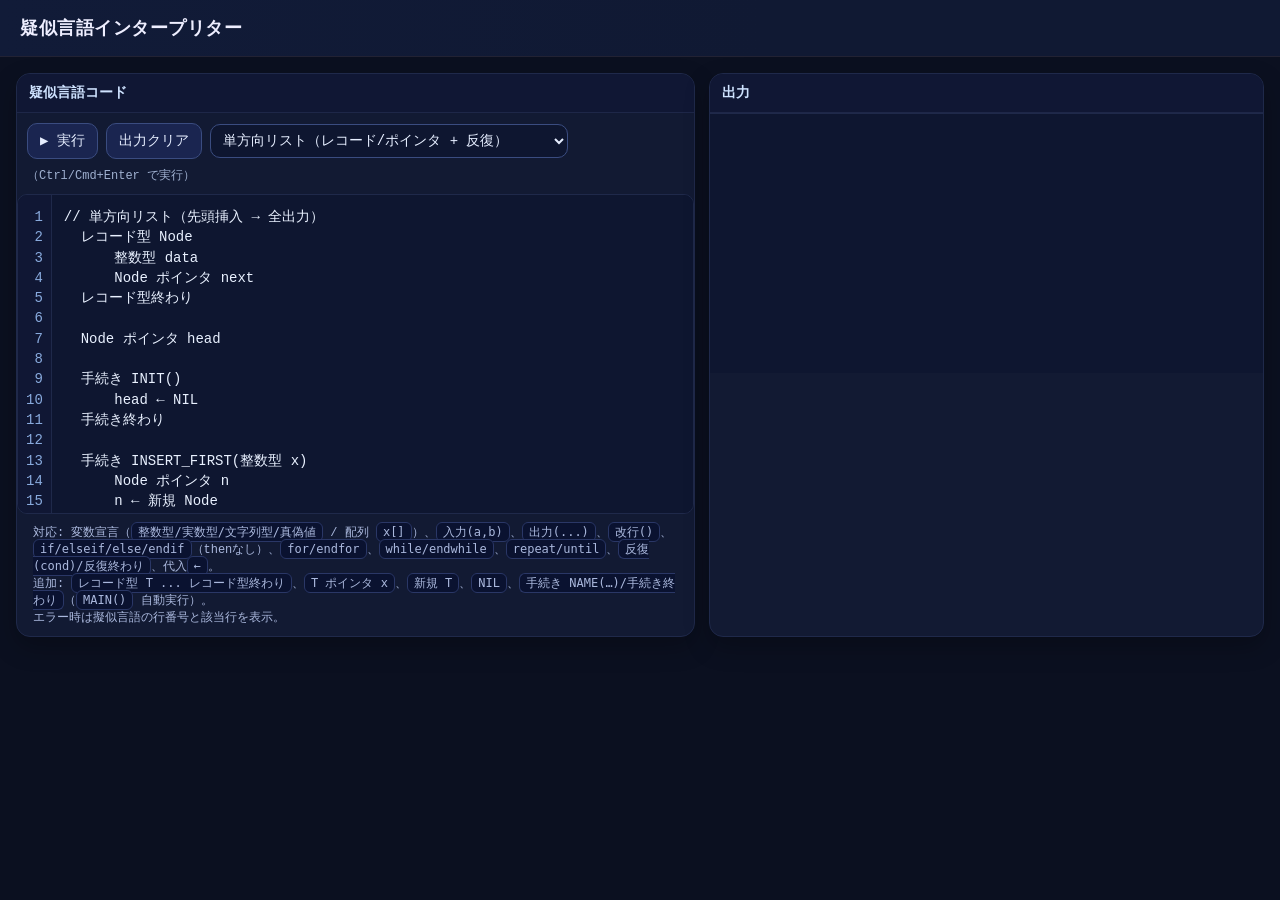
<file: index.html>
<!DOCTYPE html>
<!-- saved from url=(0058)file:///Users/kt/Desktop/ps/ipa_interpreter_%EF%BC%95.html -->
<html lang="ja"><head><meta http-equiv="Content-Type" content="text/html; charset=UTF-8">

<meta name="viewport" content="width=device-width, initial-scale=1">
<meta http-equiv="Content-Security-Policy" content="default-src 'self'; script-src 'self'; style-src 'self' 'unsafe-inline'; worker-src 'self';">
<title>疑似言語インタープリター</title>
<style>
  :root { --bg:#0b1020; --panel:#121a33; --muted:#9fb0d0; --accent:#8ad; }
  * { box-sizing: border-box; }
  body { margin:0; font-family: ui-monospace, SFMono-Regular, Menlo, Consolas, "Liberation Mono", monospace; background:var(--bg); color:#eef; }
  header { padding:16px 20px; background:linear-gradient(90deg, #111b38, #101933 60%); border-bottom:1px solid #223; }
  h1 { margin:0; font-size:18px; letter-spacing:0.5px; }
  main { display:grid; grid-template-columns: 1.1fr 0.9fr; gap:14px; padding:16px; }
  .card { background:var(--panel); border:1px solid #1f294a; border-radius:14px; overflow:hidden; box-shadow:0 10px 24px rgba(0,0,0,.25); }
  .card h2 { margin:0; padding:10px 12px; font-size:14px; background:#101734; border-bottom:1px solid #1e2748; color:#cfe3ff; }
  textarea, pre, button, select { font-family: inherit; font-size: 14px; }

  /* 行番号付きエディタ */
  #editorWrap { display:flex; width:100%; height:320px; border:1px solid #1f294a; background:#0e1630; border-radius:10px; overflow:hidden; }
  #lineNumbers {
    padding:12px 8px; background:#101734; color:#8ad; text-align:right;
    user-select:none; overflow:hidden; border-right:1px solid #1f294a;
    min-width:3.5ch; white-space:pre; font-family: inherit; font-size:14px; line-height:1.45;
  }
  #code {
    flex:1 1 auto; padding:12px; color:#e9f1ff; background:#0e1630;
    border:0; outline:none; resize:none; line-height:1.45; overflow:auto; height:100%;
  }

  .row { display:flex; gap:8px; padding:10px; align-items:center; flex-wrap:wrap; }
  .row .grow { flex:1 1 auto; }
  .muted { color: var(--muted); font-size:12px; }
  .btn { appearance:none; border:1px solid #3a4c80; background:#1a2550; color:#e6eeff; padding:8px 12px; border-radius:10px; cursor:pointer; transition:.15s; }
  .btn:hover { filter: brightness(1.1); }
  .btn:active { transform: translateY(1px); }
  select { border:1px solid #3a4c80; background:#0e1630; color:#e6eeff; padding:7px 8px; border-radius:10px; }
  pre { margin:0; padding:12px; background:#0e1630; color:#cfe3ff; height:260px; overflow:auto; border-top:1px solid #1f294a; }
  .footer { padding:10px 16px; color:#aab8dd; font-size:12px; }
  code.kbd { background:#0a1230; border:1px solid #2a3766; padding:2px 6px; border-radius:6px; }
  .small { font-size:12px; }
  @media (max-width: 920px){ main { grid-template-columns: 1fr; } }
</style>
</head>
<body>
<header><h1>疑似言語インタープリター</h1></header>

<main>
  <section class="card">
    <h2>疑似言語コード</h2>
    <div class="row">
      <button class="btn" id="btnRun">▶ 実行</button>
      <button class="btn" id="btnClearOut">出力クリア</button>

      <!-- 例プルダウン + 挿入 -->
      <select id="exampleSelect" title="例を選択">
        <optgroup label="データ構造">
          <option value="list">単方向リスト（レコード/ポインタ + 反復）</option>
          <option value="stack">スタック（配列・thenなし）</option>
          <option value="queue">キュー（配列・循環バッファ）</option>
          <option value="hashtable">ハッシュテーブル（線形探索）</option>
          <option value="arraySum">配列合計（基本）</option>
        </optgroup>
        <optgroup label="ソートアルゴリズム">
          <option value="sortBubble">バブルソート</option>
          <option value="sortSelection">選択ソート</option>
          <option value="sortInsertion">挿入ソート</option>
          <option value="sortQuick">クイックソート</option>
          <option value="sortMerge">マージソート</option>
        </optgroup>
      </select>
      <!--<button class="btn" id="btnExample"></button>-->
      <!--<button class="btn" id="btnDownload">このページを保存</button>-->
      <span class="muted">（Ctrl/Cmd+Enter で実行）</span>
    </div>

    <!-- 行番号付きエディタ -->
    <div id="editorWrap">
      <div id="lineNumbers">1
2
3
4
5
6
7
8
9
10
11
12
13
14
15
16
17
18
19
20
21
22
23
24
25
26
27
28
29
30
31
32
33
34
35
36
37
38
39
40
41
42
43
44
45
46
47
48
49
50
51
52
53
54
55
56
57
58
59</div>
      <textarea id="code" spellcheck="false" placeholder="ここにIPA疑似言語を書きます…"></textarea>
    </div>

    <div class="footer small">
      対応: 変数宣言（<code class="kbd">整数型/実数型/文字列型/真偽値</code> / 配列 <code class="kbd">x[]</code>）、<code class="kbd">入力(a,b)</code>、<code class="kbd">出力(...)</code>、<code class="kbd">改行()</code>、<code class="kbd">if/elseif/else/endif</code>（thenなし）、<code class="kbd">for/endfor</code>、<code class="kbd">while/endwhile</code>、<code class="kbd">repeat/until</code>、<code class="kbd">反復(cond)/反復終わり</code>、代入<code class="kbd">←</code>。<br>
      追加: <code class="kbd">レコード型 T ... レコード型終わり</code>、<code class="kbd">T ポインタ x</code>、<code class="kbd">新規 T</code>、<code class="kbd">NIL</code>、<code class="kbd">手続き NAME(…)/手続き終わり</code>（<code class="kbd">MAIN()</code> 自動実行）。<br>
      エラー時は擬似言語の行番号と該当行を表示。
    </div>
  </section>

  <section class="card">
    <!-- 入力エリアは削除されました -->
    <h2>出力</h2>
    <pre id="stdout"></pre>
  </section>
</main>



<script src="main.js" defer></script>

</body></html>
</file>
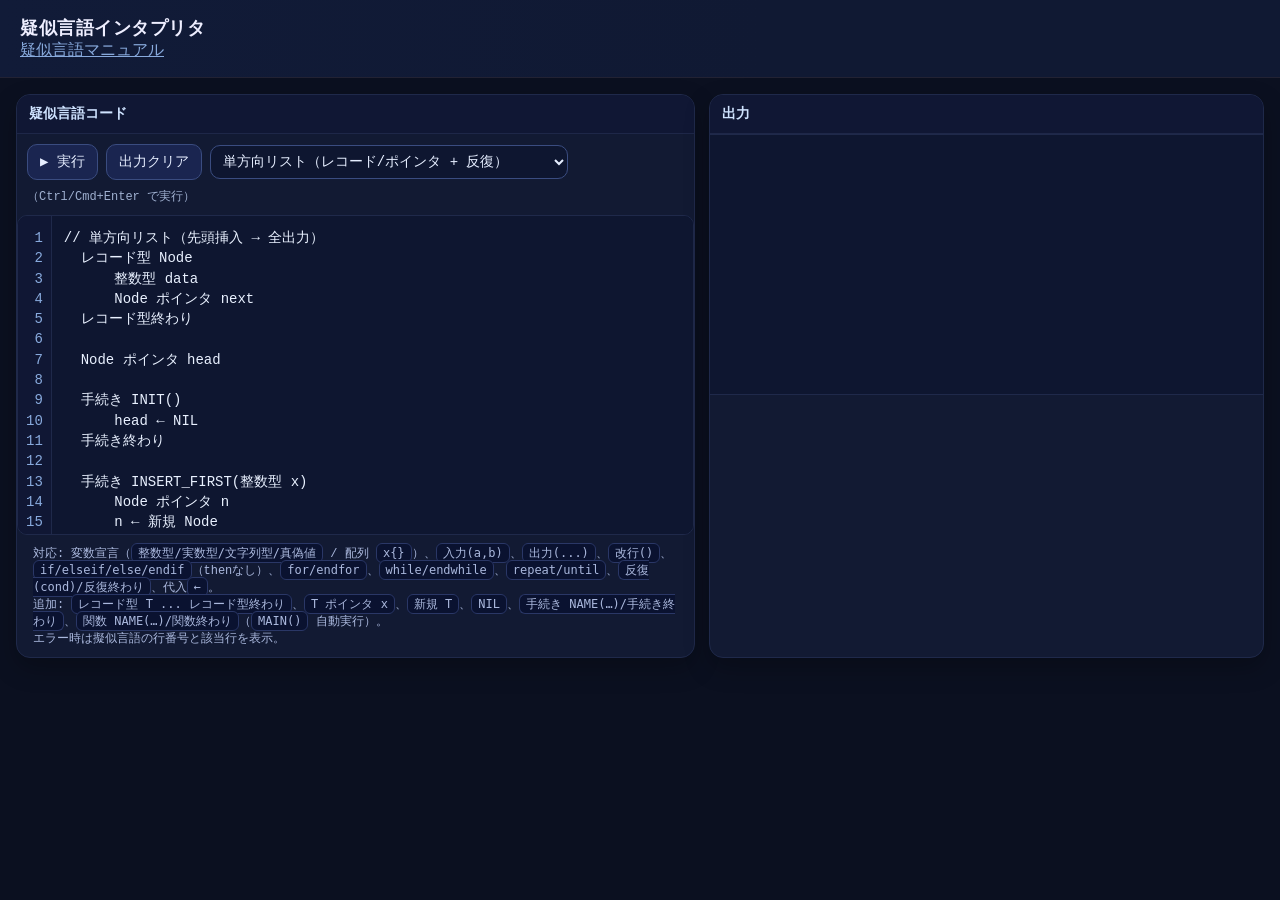
<file: pseudo/index.html>
<!DOCTYPE html>
<!-- saved from url=(0058)file:///Users/kt/Desktop/ps/ipa_interpreter_%EF%BC%95.html -->
<html lang="ja"><head>
  
<!-- Google tag (gtag.js) -->
<script async src="https://www.googletagmanager.com/gtag/js?id=G-HET1KSPSVX"></script>
<script>
  window.dataLayer = window.dataLayer || [];
  function gtag(){dataLayer.push(arguments);}
  gtag('js', new Date());

  gtag('config', 'G-HET1KSPSVX');
</script>

  
  
  
<meta http-equiv="Content-Type" content="text/html; charset=UTF-8">

<meta name="viewport" content="width=device-width, initial-scale=1">
<meta http-equiv="Content-Security-Policy" content="default-src 'self' file:; script-src 'self' 'unsafe-inline' 'unsafe-eval' file:; style-src 'self' 'unsafe-inline'; worker-src 'self' blob: file:;">
<title>疑似言語インタプリタ</title>
<style>
  :root { --bg:#0b1020; --panel:#121a33; --muted:#9fb0d0; --accent:#8ad; }
  * { box-sizing: border-box; }
  body { margin:0; font-family: ui-monospace, SFMono-Regular, Menlo, Consolas, "Liberation Mono", monospace; background:var(--bg); color:#eef; }
  header { padding:16px 20px; background:linear-gradient(90deg, #111b38, #101933 60%); border-bottom:1px solid #223; }
  h1 { margin:0; font-size:18px; letter-spacing:0.5px; }
  main { display:grid; grid-template-columns: 1.1fr 0.9fr; gap:14px; padding:16px; }
  .card { background:var(--panel); border:1px solid #1f294a; border-radius:14px; overflow:hidden; box-shadow:0 10px 24px rgba(0,0,0,.25); }
  .card h2 { margin:0; padding:10px 12px; font-size:14px; background:#101734; border-bottom:1px solid #1e2748; color:#cfe3ff; }
  textarea, pre, button, select { font-family: inherit; font-size: 14px; }

  /* 行番号付きエディタ */
  #editorWrap { display:flex; width:100%; height:320px; border:1px solid #1f294a; background:#0e1630; border-radius:10px; overflow:hidden; }
  #lineNumbers {
    padding:12px 8px; background:#101734; color:#8ad; text-align:right;
    user-select:none; overflow:hidden; border-right:1px solid #1f294a;
    min-width:3.5ch; white-space:pre; font-family: inherit; font-size:14px; line-height:1.45;
  }
  #codeWrap { position:relative; flex:1 1 auto; height:100%; }
  #code {
    position:absolute; inset:0; padding:12px; border:0; outline:none; resize:none;
    background:#0e1630; color:#e9f1ff; caret-color:#e9f1ff;
    line-height:1.45; overflow:auto; height:100%;
  }
  #code::placeholder { color:#556; }

  .row { display:flex; gap:8px; padding:10px; align-items:center; flex-wrap:wrap; }
  .row .grow { flex:1 1 auto; }
  .muted { color: var(--muted); font-size:12px; }
  .btn { appearance:none; border:1px solid #3a4c80; background:#1a2550; color:#e6eeff; padding:8px 12px; border-radius:10px; cursor:pointer; transition:.15s; }
  .btn:hover { filter: brightness(1.1); }
  .btn:active { transform: translateY(1px); }
  select { border:1px solid #3a4c80; background:#0e1630; color:#e6eeff; padding:7px 8px; border-radius:10px; }
  pre { margin:0; padding:12px; background:#0e1630; color:#cfe3ff; height:260px; overflow:auto; border-top:1px solid #1f294a; }
  .footer { padding:10px 16px; color:#aab8dd; font-size:12px; }
  code.kbd { background:#0a1230; border:1px solid #2a3766; padding:2px 6px; border-radius:6px; }
  .small { font-size:12px; }
  @media (max-width: 920px){ main { grid-template-columns: 1fr; } }
</style>
</head>
<body>


<header>
  <h1>疑似言語インタプリタ</h1>
  <nav><a href="manual.html" style="color:#8ad;">疑似言語マニュアル</a></nav>
</header>

<main>
  <section class="card">
    <h2>疑似言語コード</h2>
    <div class="row">
      <button class="btn" id="btnRun">▶ 実行</button>
      <button class="btn" id="btnClearOut">出力クリア</button>

      <!-- 例プルダウン + 挿入 -->
      <select id="exampleSelect" title="例を選択">
        <optgroup label="データ構造">
          <option value="list">単方向リスト（レコード/ポインタ + 反復）</option>
          <option value="stack">スタック（配列・thenなし）</option>
          <option value="queue">キュー（配列・循環バッファ）</option>
          <option value="hashtable">ハッシュテーブル（線形探索）</option>
          <option value="arraySum">配列合計（基本）</option>
        </optgroup>
        <optgroup label="ソートアルゴリズム">
          <option value="sortBubble">バブルソート</option>
          <option value="sortSelection">選択ソート</option>
          <option value="sortInsertion">挿入ソート</option>
          <option value="sortQuick">クイックソート</option>
          <option value="sortMerge">マージソート</option>
        </optgroup>
      </select>
      <!--<button class="btn" id="btnExample"></button>-->
      <!--<button class="btn" id="btnDownload">このページを保存</button>-->
      <span class="muted">（Ctrl/Cmd+Enter で実行）</span>
    </div>

    <!-- 行番号付きエディタ -->
    <div id="editorWrap">
      <div id="lineNumbers"></div>
      <div id="codeWrap">
        <textarea id="code" spellcheck="false" placeholder="ここに疑似言語を書きます…"></textarea>
      </div>
    </div>

    <div class="footer small">
      対応: 変数宣言（<code class="kbd">整数型/実数型/文字列型/真偽値</code> / 配列 <code class="kbd">x{}</code>）、<code class="kbd">入力(a,b)</code>、<code class="kbd">出力(...)</code>、<code class="kbd">改行()</code>、<code class="kbd">if/elseif/else/endif</code>（thenなし）、<code class="kbd">for/endfor</code>、<code class="kbd">while/endwhile</code>、<code class="kbd">repeat/until</code>、<code class="kbd">反復(cond)/反復終わり</code>、代入<code class="kbd">←</code>。<br>
      追加: <code class="kbd">レコード型 T ... レコード型終わり</code>、<code class="kbd">T ポインタ x</code>、<code class="kbd">新規 T</code>、<code class="kbd">NIL</code>、<code class="kbd">手続き NAME(…)/手続き終わり</code>、<code class="kbd">関数 NAME(…)/関数終わり</code>（<code class="kbd">MAIN()</code> 自動実行）。<br>
      エラー時は擬似言語の行番号と該当行を表示。
    </div>
  </section>

  <section class="card">
    <!-- 入力エリアは削除されました -->
    <h2>出力</h2>
    <pre id="stdout"></pre>
    <div id="adArea" class="muted" style="padding:12px;border-top:1px solid #1f294a;"></div>
  </section>
</main>



<script src="main.js" defer></script>

</body></html>
</file>
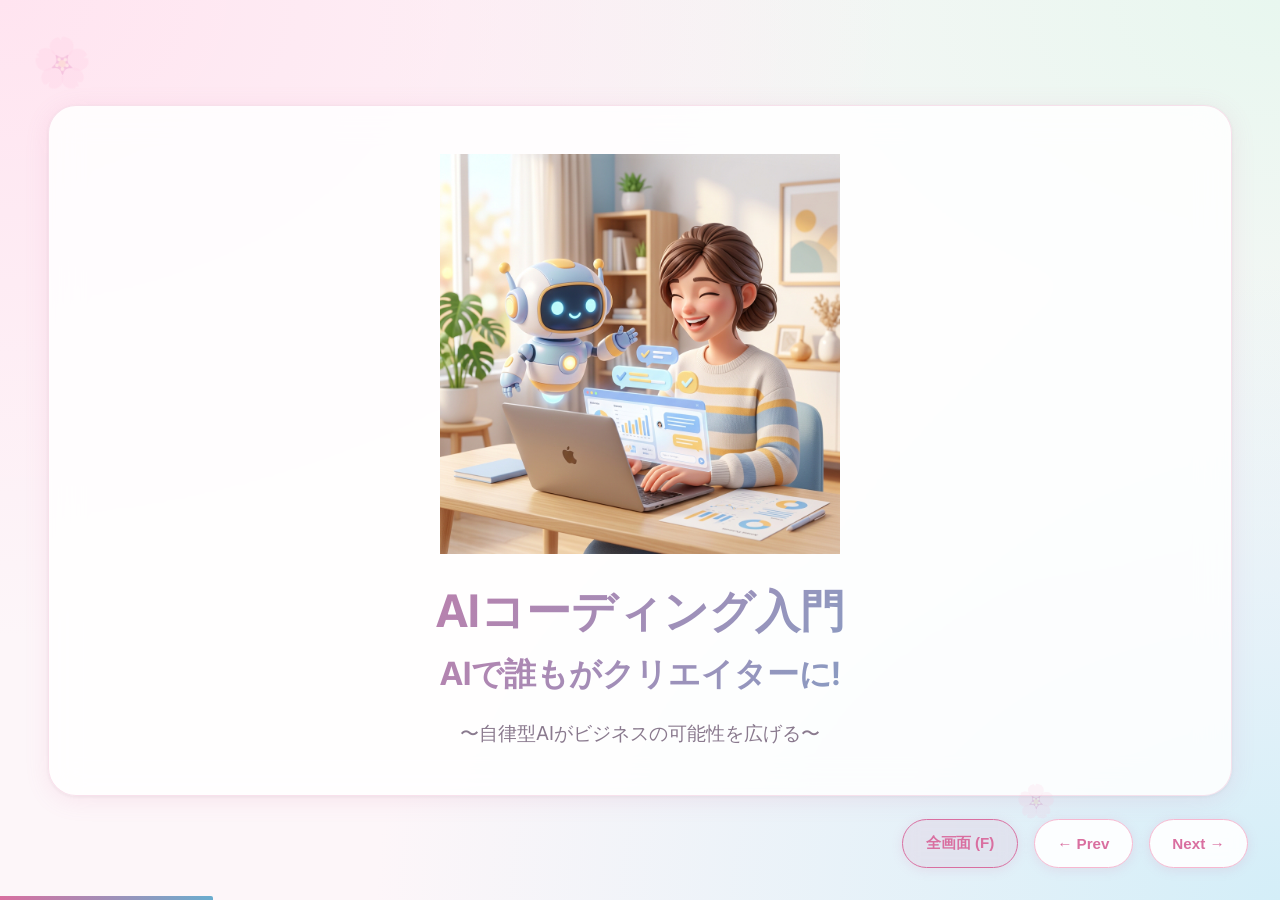
<file: slides-aicoding/index.html>
<!DOCTYPE html>
<html lang="ja">

<head>
    <meta charset="UTF-8">
    <meta name="viewport" content="width=device-width, initial-scale=1.0">
    <title>AIで誰もがクリエイターに：非エンジニアのための開発新時代</title>
    <link rel="stylesheet" href="style.css">
    <link rel="preconnect" href="https://fonts.googleapis.com">
    <link rel="preconnect" href="https://fonts.gstatic.com" crossorigin>
    <link href="https://fonts.googleapis.com/css2?family=Inter:wght@400;700&display=swap" rel="stylesheet">
</head>

<body>
    <div class="presentation">
        <!-- Title Slide -->
        <div class="slide active">
            <div class="glass-card" style="text-align: center;">
                <img src="assets/ai_support_thumbnail.png" alt="Hero" class="hero-image">
                <h1 style="font-size: 2.8rem;">AIコーディング入門<br><span
                        style="font-size: 2rem; color: #8a7a8e;">AIで誰もがクリエイターに!</span></h1>
                <p style="font-size: 1.2rem; color: #8a7a8e; margin-top: 1rem;">〜自律型AIがビジネスの可能性を広げる〜</p>
            </div>
        </div>

        <!-- Slide 1 -->
        <div class="slide">
            <div class="glass-card">
                <h2>AIコーディングの本質 (開発の民主化)</h2>
                <div class="content-grid">
                    <ul>
                        <li><strong>プログラミングの「壁」の消失:</strong> 専門技術の習得なしに「作る側」へ回れる時代。</li>
                        <li><strong>「言語」から「意思」へ:</strong> 難しいコードより、ビジネスの「思い」が重要に。</li>
                        <li><strong>新しいスタイル:</strong> AIが「翻訳」と「実装」のすべてを担当します。</li>
                    </ul>
                    <div
                        style="background: linear-gradient(145deg,#fff0f8,#e8f7ef); border-radius: 16px; padding: 1.5rem; text-align: center; border: 1px solid rgba(217,111,160,0.15);">
                        <span style="font-size: 5rem;">🔓</span>
                        <p style="color: #8a7a8e; margin-top: 0.5rem;">専門スキルの開放</p>
                    </div>
                </div>
            </div>
        </div>

        <!-- Slide 3 -->
        <div class="slide">
            <div class="glass-card">
                <h2>開発プロセスは驚くほどシンプルに</h2>
                <div class="content-grid">
                    <ul>
                        <li><strong>Phase 1: 構想:</strong> 「やりたいこと」からAIが解決法を提案。</li>
                        <li><strong>Phase 2: 自動構築:</strong> 人間がキーボードを叩く時間は不要。</li>
                        <li><strong>Phase 3: 品質保証:</strong> AIが自らテストを行い、完成度を担保。</li>
                    </ul>
                    <img src="assets/workflow.png" alt="Workflow" style="width: 100%; border-radius: 12px;">
                </div>
            </div>
        </div>

        <!-- Slide 5 -->
        <div class="slide">
            <div class="glass-card">
                <h2>未来のワークスタイル</h2>
                <div style="text-align: center; margin-bottom: 2rem;">
                    <p style="font-size: 1.5rem; margin-bottom: 1rem;">「技術」ではなく「創造性」で勝負する時代</p>
                </div>
                <div class="content-grid">
                    <div style="background: linear-gradient(145deg,#e8f7ef,#fff); padding: 1.5rem; border-radius: 16px; border: 1px solid #bde5d7;">
                        <p style="color: #7bbfa5; font-weight: bold;">AIが担う実務</p>
                        <p style="color: #3d2c3e;">実装・エラー修正・技術検証</p>
                    </div>
                    <div style="background: linear-gradient(145deg,#fff0f8,#fff); padding: 1.5rem; border-radius: 16px; border: 1px solid #f7b8d0;">
                        <p style="color: #d96fa0; font-weight: bold;">人間が担う付加価値</p>
                        <p style="color: #3d2c3e;">課題発見・意思決定・ディレクション</p>
                    </div>
                </div>
                <p style="text-align: center; margin-top: 2rem; font-style: italic; color: #8a7a8e;">「AIと共に、新しいビジネスを創造しましょう」
                </p>
            </div>
        </div>
        <!-- Slide 6 (Supplement) -->
        <div class="slide">
            <div class="glass-card">
                <h2>システムを動かす「AIモデル（頭脳）」の違い</h2>
                <div class="content-grid" style="margin-top: 1rem;">
                    <div
                        style="background: linear-gradient(145deg,#fff0f8,#fff); padding: 1.5rem; border-radius: 16px; border: 1px solid rgba(217,111,160,0.3);">
                        <p style="color: #d96fa0; font-weight: bold; font-size: 1.25rem;">Gemini Pro /
                            Claude Sonnet 等<br><span
                                style="font-size:0.9rem;font-weight:normal;color:#8a7a8e;">（トップクラスの賢いモデル）</span></p>
                        <p style="font-size: 1.1rem; margin: 1rem 0; color: #3d2c3e;">💼 熟練の「チーフエンジニア」</p>
                        <p style="font-size: 0.95rem; line-height: 1.6; color: #8a7a8e;">
                            「どう作れば良いか」から相談できる高い知力を持っています。アプリ全体の設計図を描いたり、原因不明の複雑なエラーを推理して解決するなど、高度な思考が求められる場面で頼りになります。
                        </p>
                    </div>
                    <div
                        style="background: linear-gradient(145deg,#e8f7ef,#fff); padding: 1.5rem; border-radius: 16px; border: 1px solid rgba(123,191,165,0.4);">
                        <p style="color: #7bbfa5; font-weight: bold; font-size: 1.25rem;">高速・軽量なモデル<br><span
                                style="font-size:0.9rem;font-weight:normal;color:#8a7a8e;">（小回りの利くモデル）</span></p>
                        <p style="font-size: 1.1rem; margin: 1rem 0; color: #3d2c3e;">🏃‍♂️ 仕事が速い「優秀なアシスタント」</p>
                        <p style="font-size: 0.95rem; line-height: 1.6; color: #8a7a8e;">
                            とにかく返答が速くサクサク働きます。「このボタンを赤色に変えて」「この文字を直して」といった決まった作業の繰り返しや、単純作業を大量にこなす場面で大活躍します。</p>
                    </div>
                </div>
                <p style="text-align: center; margin-top: 2rem; color: #8a7a8e; font-size: 0.95rem;">
                    用途や開発の規模に合わせて、最適な「頭脳」を使い分けるのが成功のコツです。</p>
            </div>
        </div>

        <!-- Slide 7 (Security Warning) -->
        <div class="slide">
            <div class="glass-card">
                <h2>⚠️ AIを安全に運用するために</h2>
                <div class="content-grid" style="grid-template-columns: 1fr;">
                    <div>
                        <ul style="margin: 0; padding-left: 1.5rem;">
                            <li><strong
                                    style="color: #c0507a;">コマンド・機能実行時の「事前確認」</strong><br>
                                AIエージェントは設定により、安全なコマンド以外（外部通信など）は実行前に必ずユーザーの承認（Approve）を求めます。内容を確認してから実行してください。
                            </li>
                            <li style="margin-top: 1.5rem;"><strong
                                    style="color: #c0507a;">見知らぬ拡張機能・スクリプトへの注意</strong><br>
                                出所が不明なプロジェクトの自動化機能（ワークフローやスキル）をそのまま実行すると、予期せぬ動作を招く恐れがあります。
                            </li>
                        </ul>
                        <p style="text-align: center; margin-top: 2rem; color: #8a7a8e; font-size: 0.95rem;">
                            ※ AIの能力を最大限活かすためには、「安全な作業環境（サンドボックス等）」の意識と自己防衛が重要です。
                        </p>
                    </div>
                </div>
            </div>
        </div>
    </div>

    <div class="controls">
        <button class="fullscreen">全画面 (F)</button>
        <button class="prev">← Prev</button>
        <button class="next">Next →</button>
    </div>
    <div class="progress-bar"></div>

    <script src="script.js"></script>
</body>

</html>
</file>
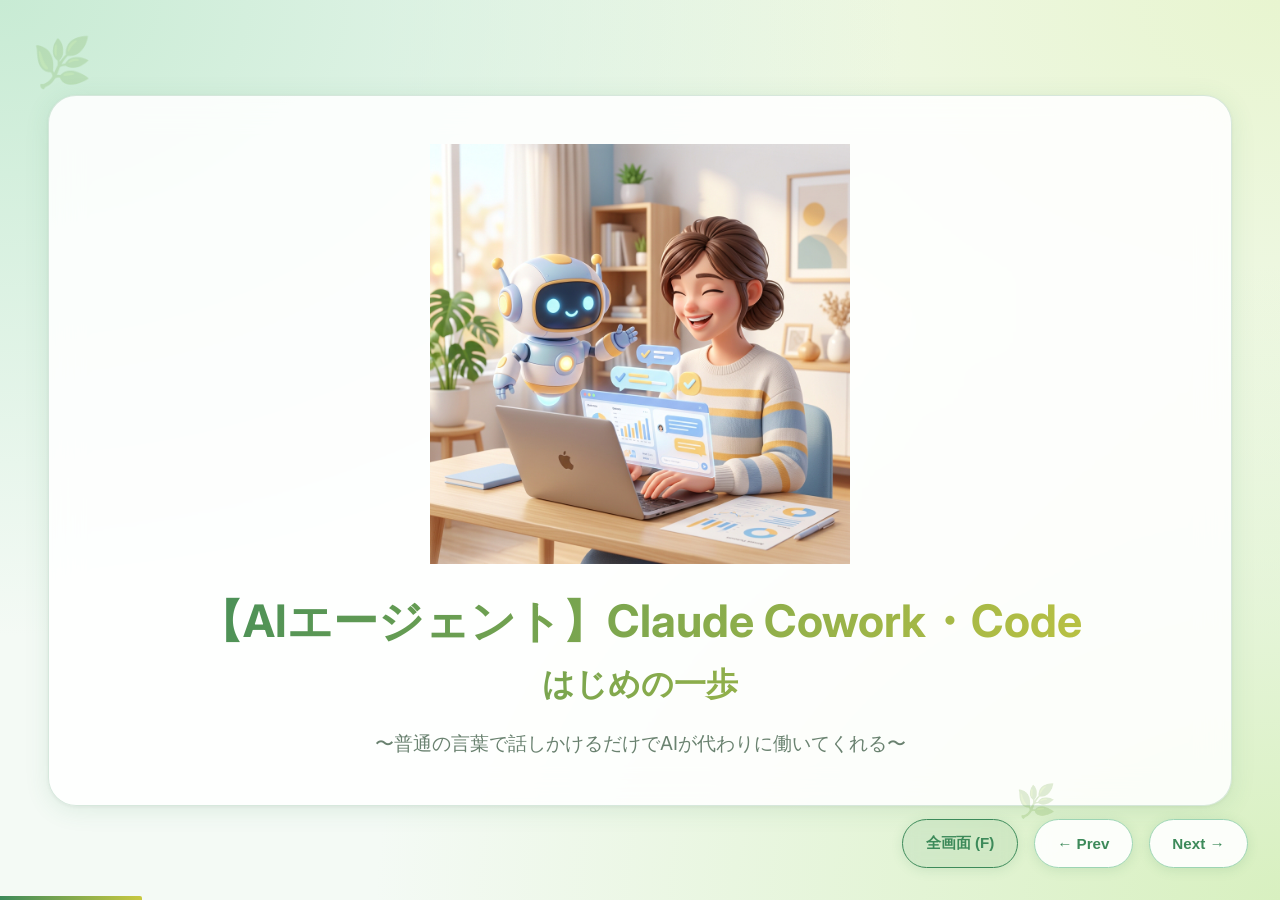
<file: slides-claude/index.html>
<!DOCTYPE html>
<html lang="ja">

<head>
    <meta charset="UTF-8">
    <meta name="viewport" content="width=device-width, initial-scale=1.0">
    <title>【AIエージェント】Claude Cowork・Code はじめの一歩</title>
    <link rel="stylesheet" href="style.css">
    <link rel="preconnect" href="https://fonts.googleapis.com">
    <link rel="preconnect" href="https://fonts.gstatic.com" crossorigin>
    <link href="https://fonts.googleapis.com/css2?family=Inter:wght@400;700&display=swap" rel="stylesheet">
</head>

<body>
    <div class="presentation">

        <!-- Title Slide -->
        <div class="slide active">
            <div class="glass-card" style="text-align: center;">
                <img src="assets/ai_support_thumbnail.png" alt="Claude Cowork Hero" class="hero-image">
                <h1 style="font-size: 2.8rem;">【AIエージェント】Claude Cowork・Code<br><span
                        style="font-size: 2rem; color: #7aaa88;">はじめの一歩</span></h1>
                <p style="font-size: 1.2rem; color: #6a8270; margin-top: 1rem;">〜普通の言葉で話しかけるだけでAIが代わりに働いてくれる〜</p>
            </div>
        </div>

        <!-- Slide 1: Claude Coworkとは -->
        <div class="slide">
            <div class="glass-card">
                <h2>Claude Cowork・Codeってなに？</h2>
                <div class="content-grid">
                    <ul>
                        <li><strong>パソコンの中のAIエージェント：</strong>自分の代わりに働いてくれる、まるで優秀なアシスタントを雇ったような使い心地。</li>
                        <li><strong>普通のAIチャットとの違い：</strong>ChatGPTやClaudeチャットは「質問に答える」だけ。Cowork・Codeは「タスクを最後まで自動でやりきる」。
                        </li>
                        <li><strong>プログラミング不要：</strong>「このフォルダのファイルをまとめてレポートにして」などと一言お願いするだけ。</li>
                    </ul>
                    <div
                        style="background: linear-gradient(145deg,#e8f7ee,#f0fae0); border-radius: 16px; padding: 1.5rem; text-align: center; border: 1px solid rgba(61,138,90,0.15);">
                        <span style="font-size: 5rem;">🤖</span>
                        <p style="margin-top: 0.5rem; color: #6a8270; font-size: 0.95rem;">AIが自律的に<br>タスクをこなす</p>
                    </div>
                </div>
            </div>
        </div>

        <!-- Slide 2: 3ツール比較 -->
        <div class="slide">
            <div class="glass-card">
                <h2>Claudeチャット・Cowork・Code の違い</h2>
                <div class="step-grid">
                    <div class="step-card">
                        <span style="font-size: 2.5rem;">💬</span>
                        <p class="step-title" style="margin-top: 0.5rem;">Claude チャット</p>
                        <p style="color: var(--secondary-accent); font-size: 0.8rem; margin-bottom: 0.5rem;">みんなのAIチャット</p>
                        <p class="step-desc">質問・文章作成・翻訳・要約。ブラウザ／スマホで使える。<br><strong style="color:#3d2c3e;">→
                                AIを使い始めたい人</strong></p>
                    </div>
                    <div class="step-card">
                        <span style="font-size: 2.5rem;">🤖</span>
                        <p class="step-title" style="margin-top: 0.5rem;">Claude Cowork</p>
                        <p style="color: var(--secondary-accent); font-size: 0.8rem; margin-bottom: 0.5rem;">非エンジニアの自動化ツール
                        </p>
                        <p class="step-desc">複数ステップを自律実行。アプリ必要・有料プラン。<br><strong style="color:#3d2c3e;">→
                                繰り返し作業を任せたい人</strong></p>
                    </div>
                    <div class="step-card">
                        <span style="font-size: 2.5rem;">💻</span>
                        <p class="step-title" style="margin-top: 0.5rem;">Claude Code</p>
                        <p style="color: var(--secondary-accent); font-size: 0.8rem; margin-bottom: 0.5rem;">エンジニアの開発パートナー
                        </p>
                        <p class="step-desc">コード修正・バグ解決・機能追加。ターミナルから操作。<br><strong style="color:#3d2c3e;">→
                                プログラマー向け</strong></p>
                    </div>
                </div>
                <p style="text-align: center; margin-top: 1.5rem; color: #6a8270; font-size: 0.9rem;">
                    3つは競合ではなく、場面・目的が違うツール。組み合わせて使うのが◎
                </p>
            </div>
        </div>

        <!-- Slide 3: 必要なもの -->
        <div class="slide">
            <div class="glass-card">
                <h2>使うために必要なもの</h2>
                <div class="step-grid">
                    <div class="step-card">
                        <span style="font-size: 3rem;">💻</span>
                        <p class="step-title" style="margin-top: 0.5rem;">パソコン</p>
                        <p class="step-desc">Mac または Windows<br>（スマホ・タブレット不可）</p>
                    </div>
                    <div class="step-card">
                        <span style="font-size: 3rem;">📥</span>
                        <p class="step-title" style="margin-top: 0.5rem;">Claude Desktop アプリ</p>
                        <p class="step-desc">claude.com/download<br>から無料でDL可能</p>
                    </div>
                    <div class="step-card">
                        <span style="font-size: 3rem;">💳</span>
                        <p class="step-title" style="margin-top: 0.5rem;">有料プラン</p>
                        <p class="step-desc">Proプラン（月20ドル〜）<br>以上への加入が必要</p>
                    </div>
                </div>
                <p
                    style="text-align: center; margin-top: 2rem; color: #2e7a4e; font-size: 0.9rem; background: #eaf7ef; border-radius: 10px; padding: 0.7rem 1rem; border: 1px solid #9dd4b4;">
                    ⚠️ 作業中はClaude Desktopのアプリを開いたままにしておく必要があります
                </p>
            </div>
        </div>

        <!-- Slide 3: はじめかた3ステップ -->
        <div class="slide">
            <div class="glass-card">
                <h2>はじめかた：3ステップ</h2>
                <div class="step-grid">
                    <div class="step-card">
                        <span class="step-number">01</span>
                        <p class="step-title">Claude Desktopをインストール</p>
                        <p class="step-desc">claude.com/download からダウンロード。すでにインストール済みの方は最新版にアップデート。</p>
                    </div>
                    <div class="step-card">
                        <span class="step-number">02</span>
                        <p class="step-title">Coworkタブを選ぶ</p>
                        <p class="step-desc">アプリを起動すると「Chat」と「Cowork」のタブが表示される。「Cowork」をクリック。</p>
                    </div>
                    <div class="step-card">
                        <span class="step-number">03</span>
                        <p class="step-title">作業するフォルダを指定</p>
                        <p class="step-desc">AIがアクセスしてよいフォルダを指定。最初はテスト用の新しいフォルダがおすすめ。</p>
                    </div>
                </div>
            </div>
        </div>

        <!-- Slide 4: できること -->
        <div class="slide">
            <div class="glass-card">
                <h2>こんなことができます</h2>
                <div class="feature-grid">
                    <div class="feature-card">
                        <span class="feature-icon">📄</span>
                        <div class="feature-text">
                            <strong>文書・資料を作る</strong>
                            <p>報告書・WordファイルはもちろんExcel・PowerPointも作成可能</p>
                        </div>
                    </div>
                    <div class="feature-card">
                        <span class="feature-icon">📁</span>
                        <div class="feature-text">
                            <strong>ファイルを整理する</strong>
                            <p>「種類別に分けて」と頼むだけで自動でフォルダ分類</p>
                        </div>
                    </div>
                    <div class="feature-card">
                        <span class="feature-icon">📊</span>
                        <div class="feature-text">
                            <strong>データをまとめる</strong>
                            <p>複数Excelを1シートに集計、グラフ作成も得意</p>
                        </div>
                    </div>
                    <div class="feature-card">
                        <span class="feature-icon">🔍</span>
                        <div class="feature-text">
                            <strong>調べてまとめる</strong>
                            <p>複数ドキュメントを読み込んで要点整理・レポート化</p>
                        </div>
                    </div>
                    <div class="feature-card" style="grid-column: 1 / -1;">
                        <span class="feature-icon">⏰</span>
                        <div class="feature-text">
                            <strong>定期的な作業を自動化する</strong>
                            <p>「毎週月曜日に〇〇をやっておいて」のようなスケジュール設定で繰り返し作業を自動化</p>
                        </div>
                    </div>
                </div>
            </div>
        </div>

        <!-- Slide 5: 上手に使うコツ -->
        <div class="slide">
            <div class="glass-card">
                <h2>上手に使うためのコツ</h2>
                <div class="tips-grid">
                    <div class="tip-card">
                        <strong>① 指示は具体的に</strong>
                        <p>「いい感じにまとめて」より「A4用紙1枚分で箇条書き3点」のように、何をどんな形で欲しいかを具体的に。</p>
                    </div>
                    <div class="tip-card">
                        <strong>② 最初は小さなタスクから</strong>
                        <p>いきなり大量ファイルより、まずはファイル1〜2枚の簡単な作業で試してみましょう。</p>
                    </div>
                    <div class="tip-card">
                        <strong>③ 大切なファイルはバックアップを</strong>
                        <p>AIがファイルを操作するので、念のため事前にコピーしておくと安心です。</p>
                    </div>
                    <div class="tip-card">
                        <strong>④ 途中経過を確認できる</strong>
                        <p>作業の進み具合を画面表示しながら進むので「違うな」と思ったら途中でストップも可能。</p>
                    </div>
                </div>
            </div>
        </div>


        <!-- Slide 7: 安全に使うために -->
        <div class="slide">
            <div class="glass-card">
                <h2>⚠️ AIを安全に運用するために</h2>
                <div class="content-grid" style="grid-template-columns: 1fr;">
                    <div>
                        <ul style="margin: 0; padding-left: 1.5rem;">
                            <li><strong style="color: #2e7a4e;">コマンド・機能実行時の「事前確認」</strong><br>
                                AIエージェントは設定により、安全なコマンド以外（外部通信など）は実行前に必ずユーザーの承認（Approve）を求めます。内容を確認してから実行してください。
                            </li>
                            <li style="margin-top: 1.5rem;"><strong
                                    style="color: #2e7a4e;">見知らぬ拡張機能・スクリプトへの注意</strong><br>
                                出所が不明なプロジェクトの自動化機能（ワークフローやスキル）をそのまま実行すると、予期せぬ動作を招く恐れがあります。
                            </li>
                        </ul>
                        <p style="text-align: center; margin-top: 2rem; color: #6a8270; font-size: 0.95rem;">
                            ※ AIの能力を最大限活かすためには、「安全な作業環境（サンドボックス等）」の意識と自己防衛が重要です。
                        </p>
                    </div>
                </div>
            </div>
        </div>

        <!-- Slide 8: まとめ -->
        <div class="slide">
            <div class="glass-card">
                <h2>まとめ</h2>
                <div style="text-align: center; margin-bottom: 2rem;">
                    <p style="font-size: 1.5rem; margin-bottom: 1rem;">「話しかけるだけ」で繰り返し作業を自動化</p>
                </div>
                <div class="content-grid">
                    <div
                        style="background: linear-gradient(145deg,#dff2e8,#f5faf0); padding: 1.5rem; border-radius: 16px; border: 1px solid #9dd4b4;">
                        <p style="color: #3d8a5a; font-weight: bold;">Claude Cowork・Codeができること</p>
                        <p style="color: #2a3d2e;">文書作成・ファイル整理・データ集計・自動化</p>
                    </div>
                    <div
                        style="background: linear-gradient(145deg,#f0f8e0,#fafff5); padding: 1.5rem; border-radius: 16px; border: 1px solid #c4e88c;">
                        <p style="color: #7ab648; font-weight: bold;">まず最初の一歩</p>
                        <p style="color: #2a3d2e;">テスト用フォルダを作って、簡単なお願いをしてみる</p>
                    </div>
                </div>
                <p style="text-align: center; margin-top: 2rem; font-style: italic;">
                    「AIと一緒に働く新しい体験」をぜひ気軽に試してみてください！
                </p>
            </div>
        </div>

    </div>

    <div class="controls">
        <button class="fullscreen">全画面 (F)</button>
        <button class="prev">← Prev</button>
        <button class="next">Next →</button>
    </div>
    <div class="progress-bar"></div>

    <script src="script.js"></script>
</body>

</html>
</file>
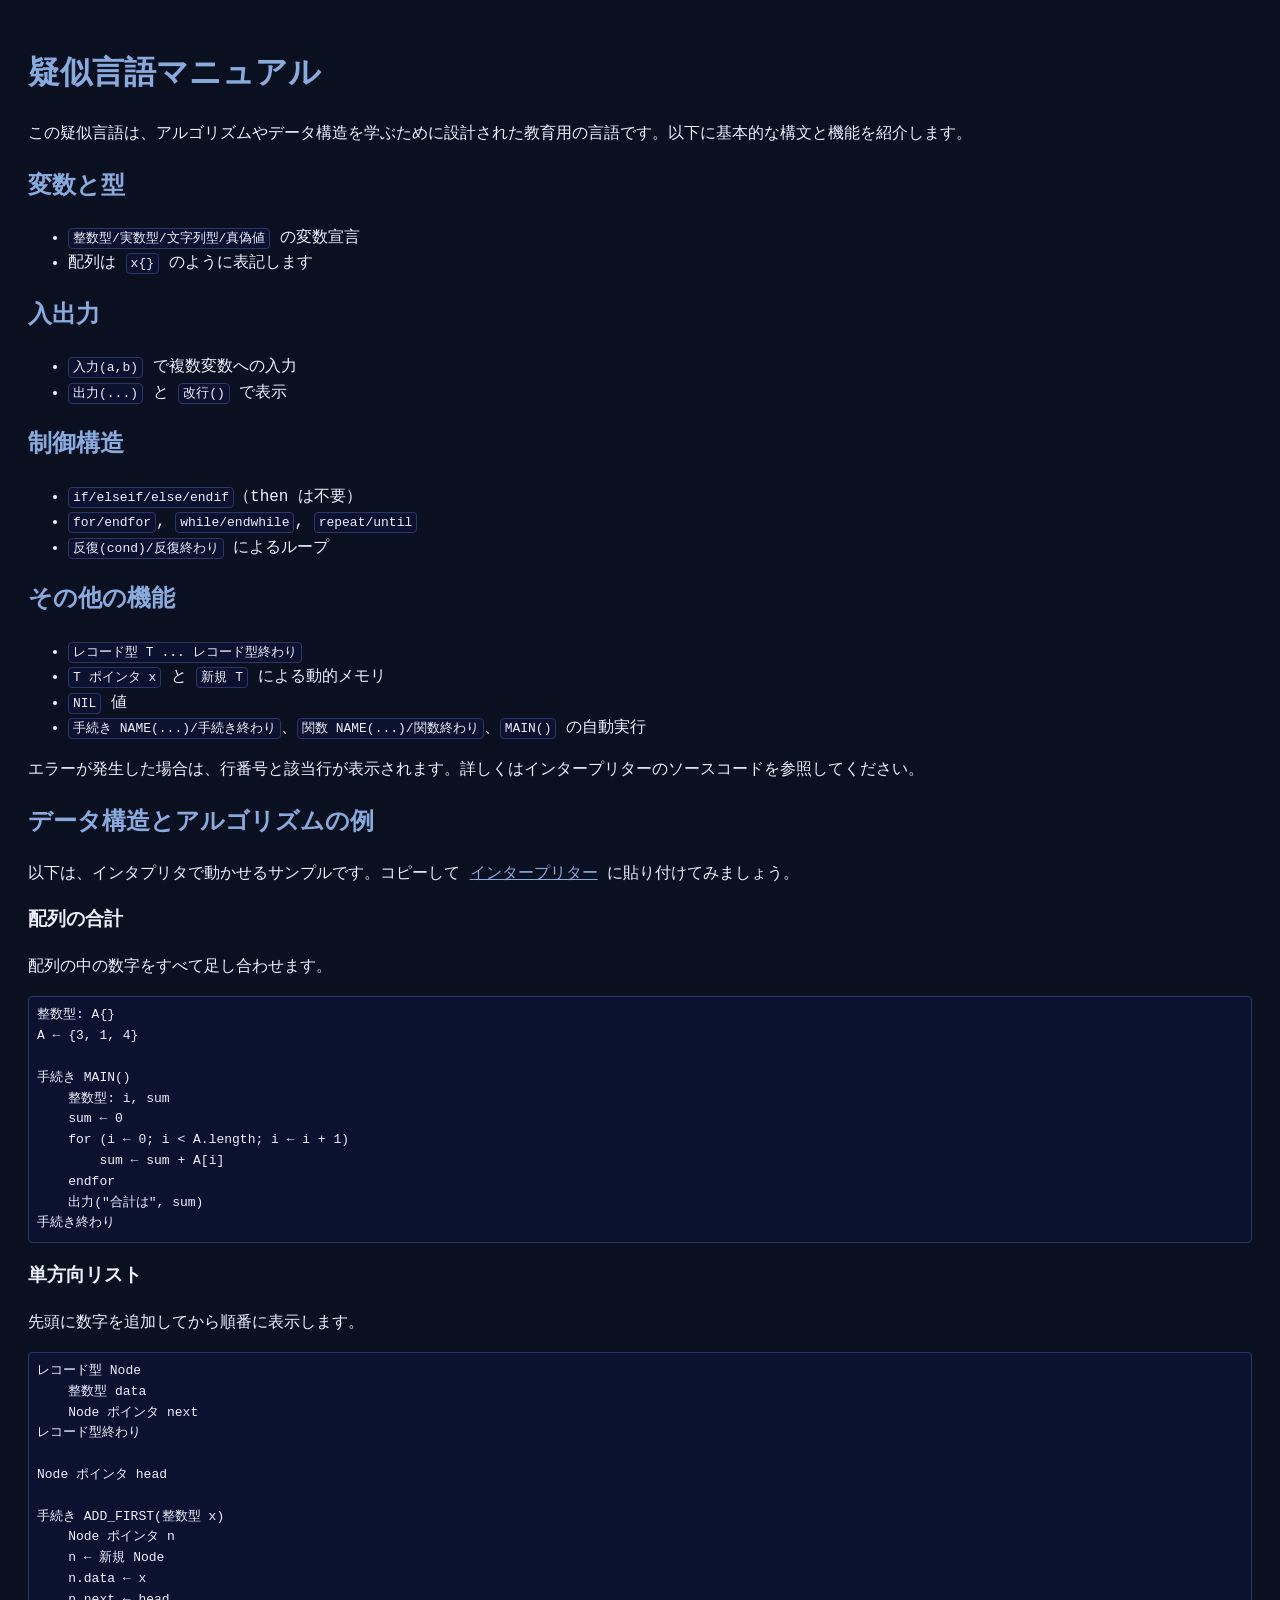
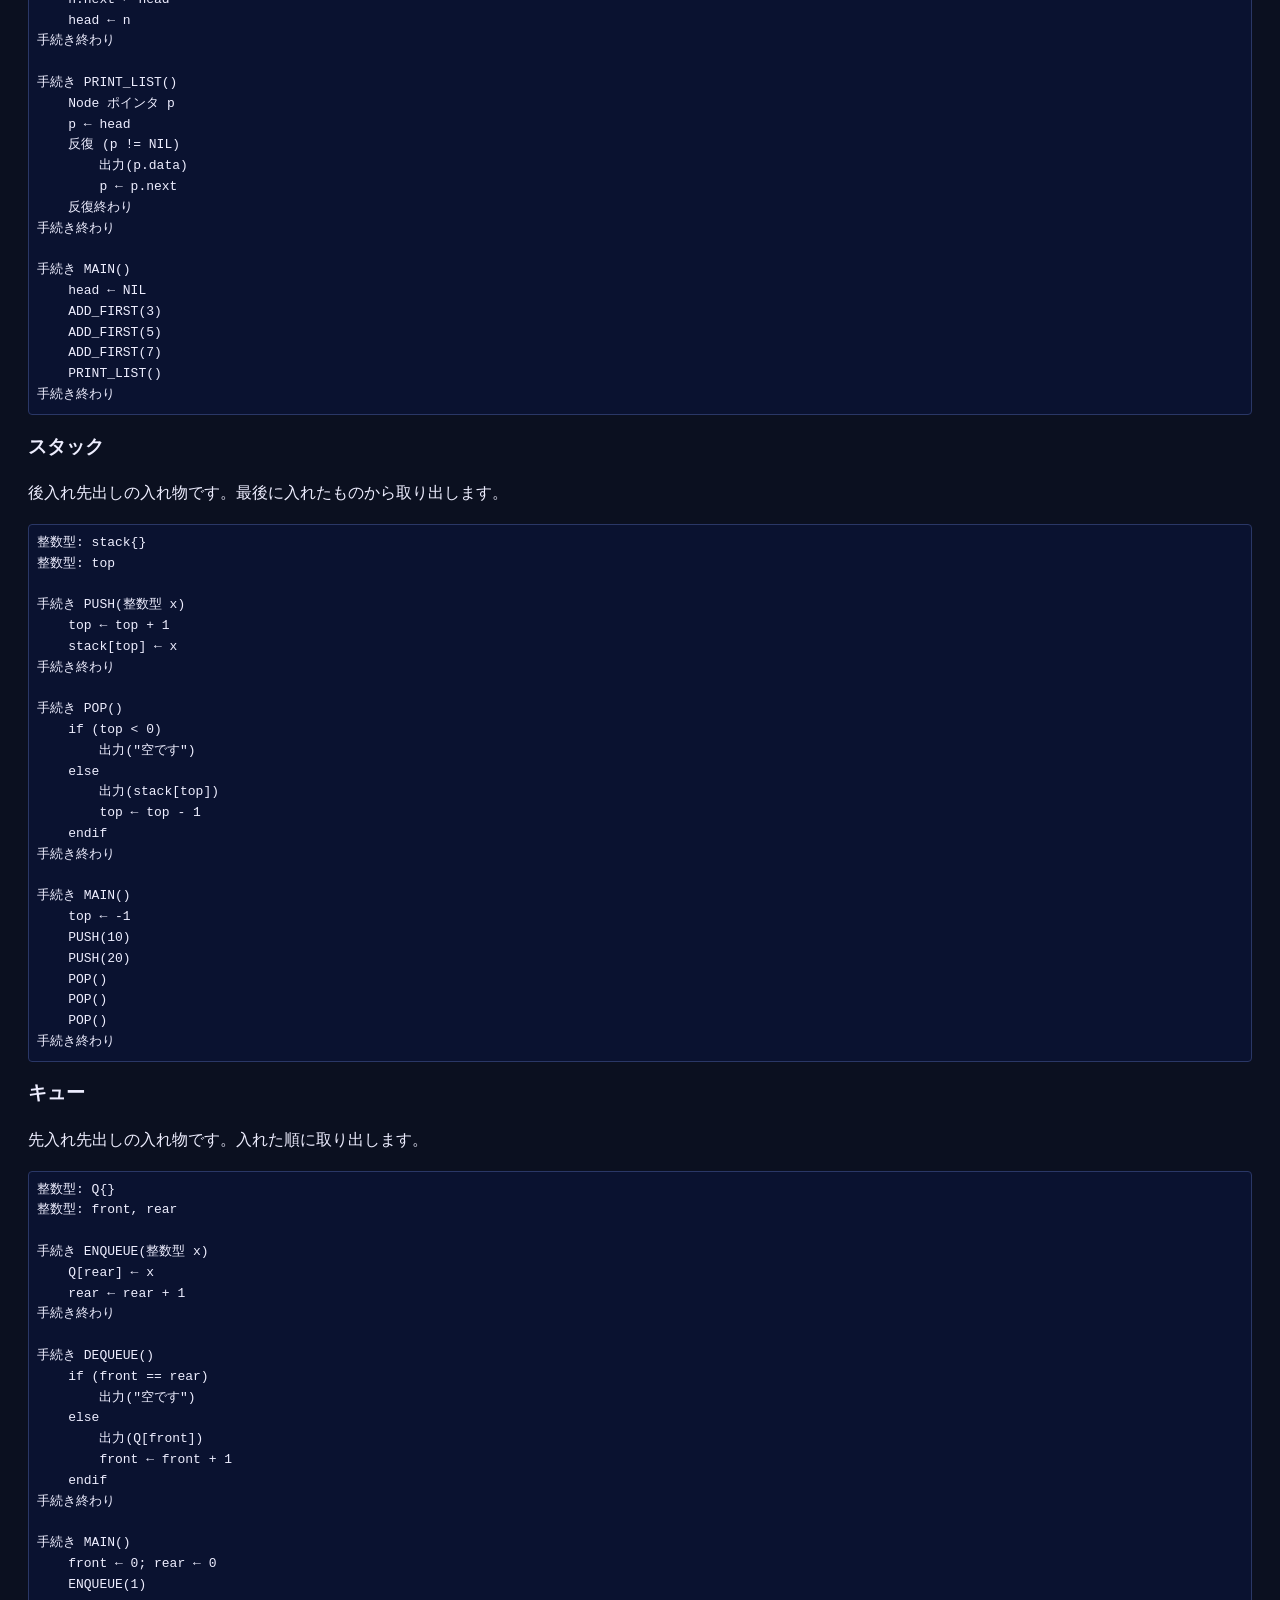
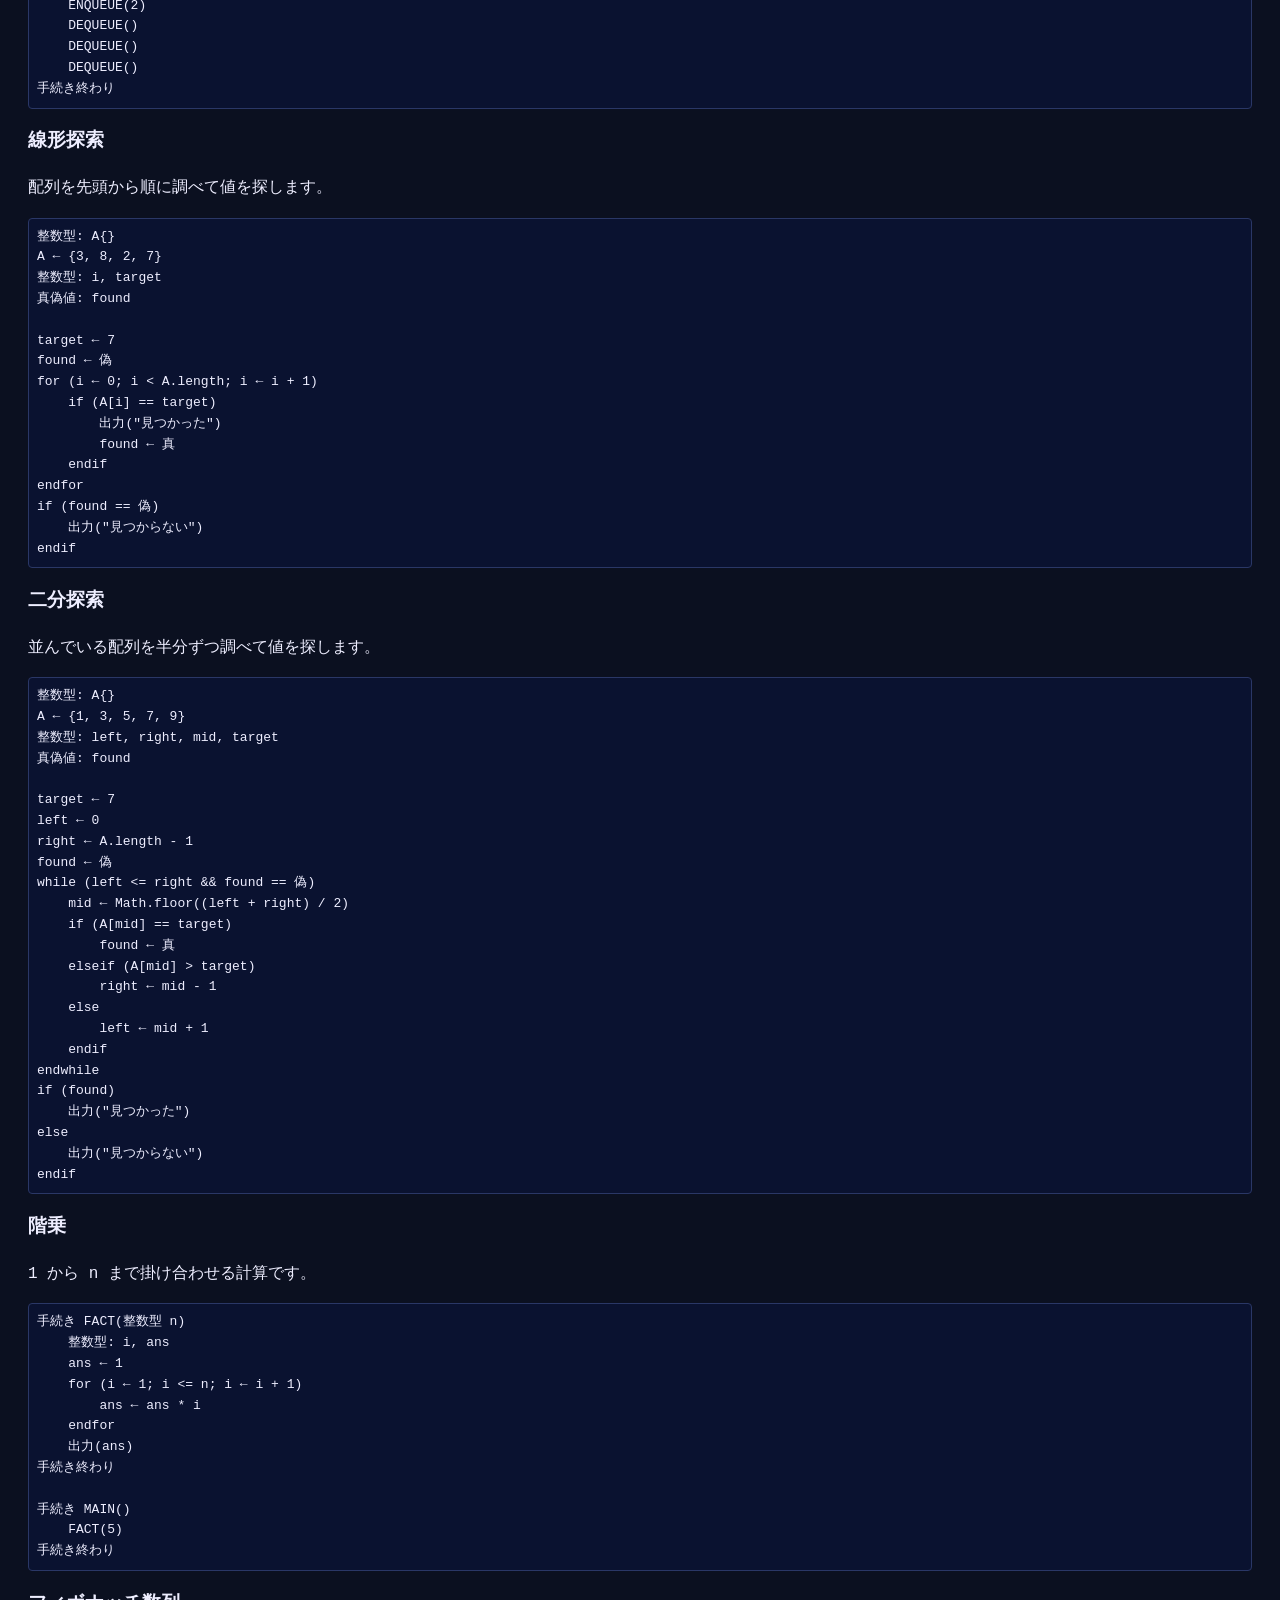
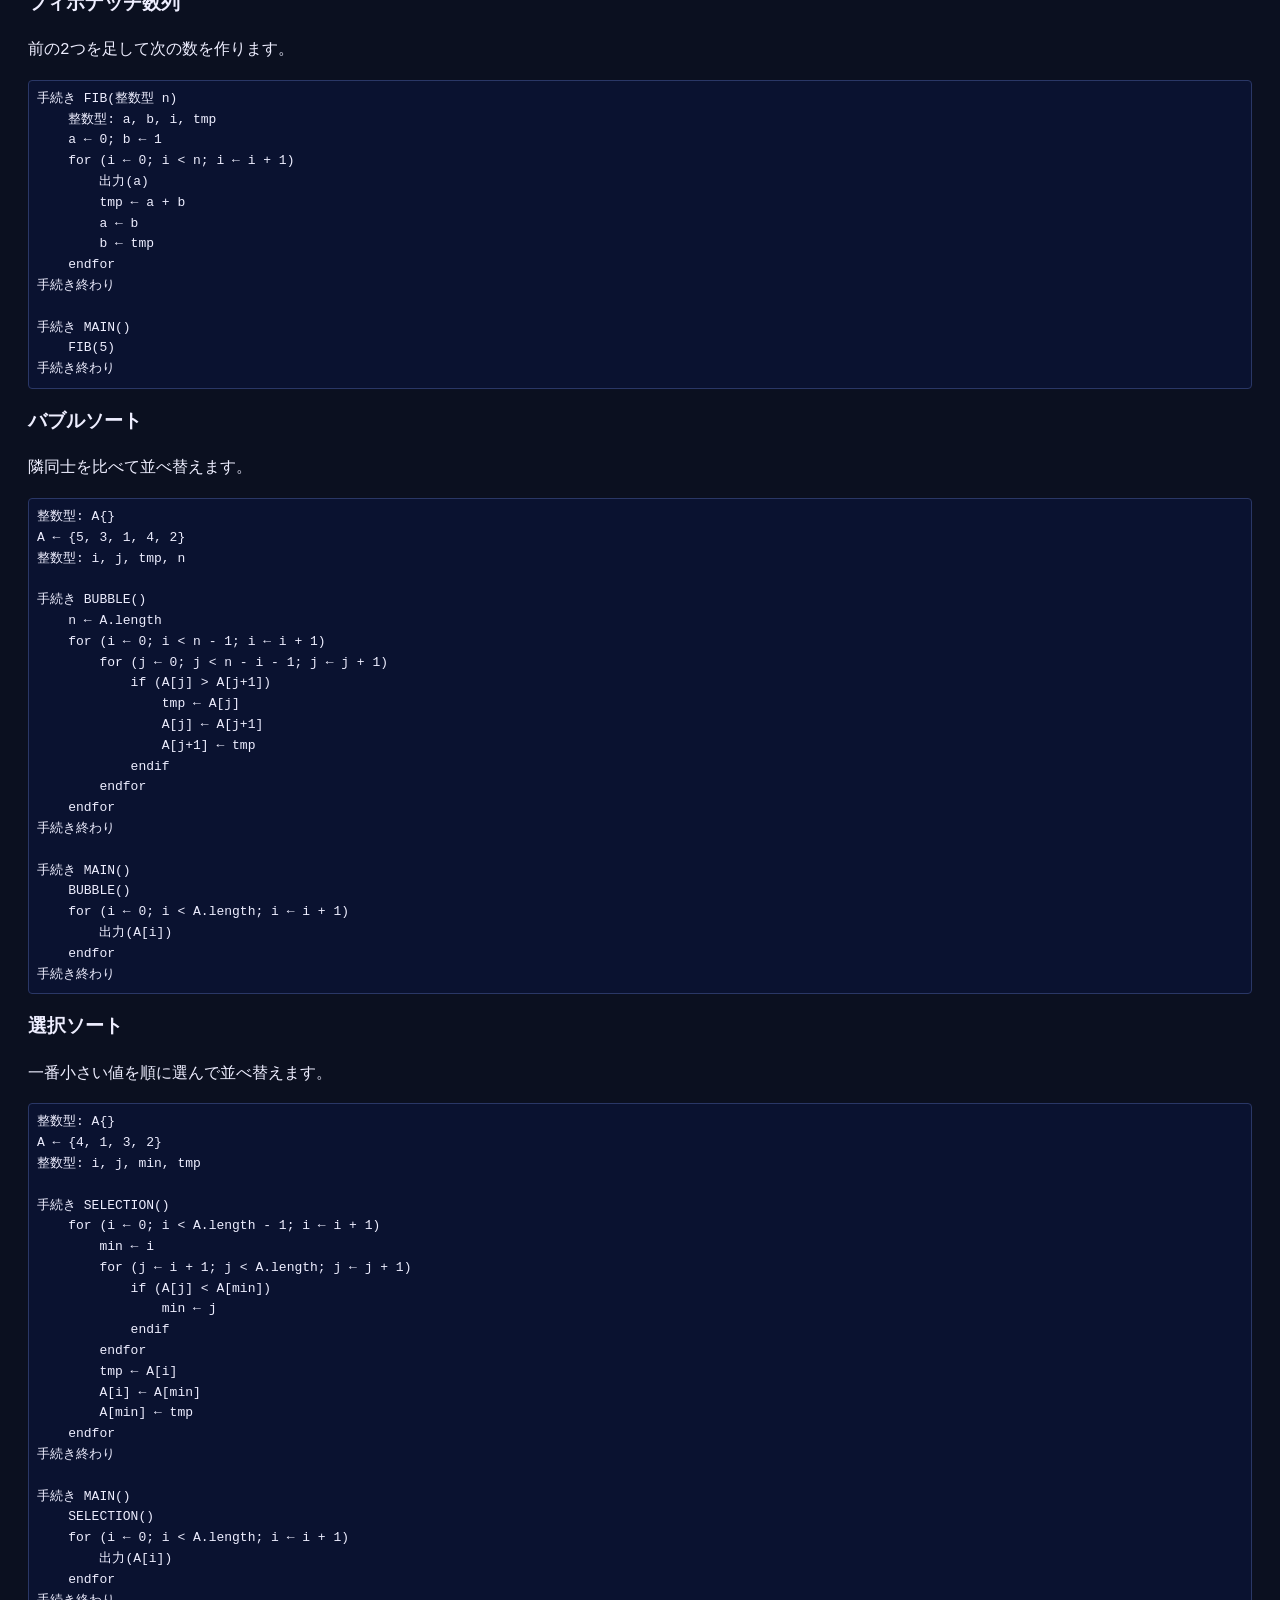
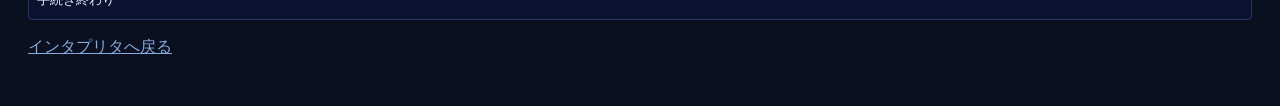
<file: pseudo/manual.html>
<!DOCTYPE html>
<html lang="ja">
<head>
  <meta charset="UTF-8">
  <meta name="viewport" content="width=device-width, initial-scale=1">
  <title>疑似言語マニュアル</title>
  <style>
    body { font-family: ui-monospace, SFMono-Regular, Menlo, Consolas, "Liberation Mono", monospace; background:#0b1020; color:#eef; padding:20px; line-height:1.6; }
    h1, h2 { color:#8ad; }
    code { background:#0a1230; border:1px solid #2a3766; padding:2px 4px; border-radius:4px; }
    pre { background:#0a1230; border:1px solid #2a3766; padding:8px; border-radius:4px; overflow-x:auto; }
    pre code { background:transparent; border:0; padding:0; }
    a { color:#8ad; }
  </style>
</head>
<body>
  <h1>疑似言語マニュアル</h1>
  <p>この疑似言語は、アルゴリズムやデータ構造を学ぶために設計された教育用の言語です。以下に基本的な構文と機能を紹介します。</p>

  <h2>変数と型</h2>
  <ul>
    <li><code>整数型/実数型/文字列型/真偽値</code> の変数宣言</li>
    <li>配列は <code>x{}</code> のように表記します</li>
  </ul>

  <h2>入出力</h2>
  <ul>
    <li><code>入力(a,b)</code> で複数変数への入力</li>
    <li><code>出力(...)</code> と <code>改行()</code> で表示</li>
  </ul>

  <h2>制御構造</h2>
  <ul>
    <li><code>if/elseif/else/endif</code>（then は不要）</li>
    <li><code>for/endfor</code>, <code>while/endwhile</code>, <code>repeat/until</code></li>
    <li><code>反復(cond)/反復終わり</code> によるループ</li>
  </ul>

  <h2>その他の機能</h2>
  <ul>
    <li><code>レコード型 T ... レコード型終わり</code></li>
    <li><code>T ポインタ x</code> と <code>新規 T</code> による動的メモリ</li>
    <li><code>NIL</code> 値</li>
    <li><code>手続き NAME(...)/手続き終わり</code>、<code>関数 NAME(...)/関数終わり</code>、<code>MAIN()</code> の自動実行</li>
  </ul>

  <p>エラーが発生した場合は、行番号と該当行が表示されます。詳しくはインタープリターのソースコードを参照してください。</p>
  <h2>データ構造とアルゴリズムの例</h2>
  <p>以下は、インタプリタで動かせるサンプルです。コピーして <a href="index.html">インタープリター</a> に貼り付けてみましょう。</p>

  <h3>配列の合計</h3>
  <p>配列の中の数字をすべて足し合わせます。</p>
  <pre><code>整数型: A{}
A ← {3, 1, 4}

手続き MAIN()
    整数型: i, sum
    sum ← 0
    for (i ← 0; i &lt; A.length; i ← i + 1)
        sum ← sum + A[i]
    endfor
    出力(&quot;合計は&quot;, sum)
手続き終わり
</code></pre>

  <h3>単方向リスト</h3>
  <p>先頭に数字を追加してから順番に表示します。</p>
  <pre><code>レコード型 Node
    整数型 data
    Node ポインタ next
レコード型終わり

Node ポインタ head

手続き ADD_FIRST(整数型 x)
    Node ポインタ n
    n ← 新規 Node
    n.data ← x
    n.next ← head
    head ← n
手続き終わり

手続き PRINT_LIST()
    Node ポインタ p
    p ← head
    反復 (p != NIL)
        出力(p.data)
        p ← p.next
    反復終わり
手続き終わり

手続き MAIN()
    head ← NIL
    ADD_FIRST(3)
    ADD_FIRST(5)
    ADD_FIRST(7)
    PRINT_LIST()
手続き終わり
</code></pre>

  <h3>スタック</h3>
  <p>後入れ先出しの入れ物です。最後に入れたものから取り出します。</p>
  <pre><code>整数型: stack{}
整数型: top

手続き PUSH(整数型 x)
    top ← top + 1
    stack[top] ← x
手続き終わり

手続き POP()
    if (top &lt; 0)
        出力(&quot;空です&quot;)
    else
        出力(stack[top])
        top ← top - 1
    endif
手続き終わり

手続き MAIN()
    top ← -1
    PUSH(10)
    PUSH(20)
    POP()
    POP()
    POP()
手続き終わり
</code></pre>

  <h3>キュー</h3>
  <p>先入れ先出しの入れ物です。入れた順に取り出します。</p>
  <pre><code>整数型: Q{}
整数型: front, rear

手続き ENQUEUE(整数型 x)
    Q[rear] ← x
    rear ← rear + 1
手続き終わり

手続き DEQUEUE()
    if (front == rear)
        出力(&quot;空です&quot;)
    else
        出力(Q[front])
        front ← front + 1
    endif
手続き終わり

手続き MAIN()
    front ← 0; rear ← 0
    ENQUEUE(1)
    ENQUEUE(2)
    DEQUEUE()
    DEQUEUE()
    DEQUEUE()
手続き終わり
</code></pre>

  <h3>線形探索</h3>
  <p>配列を先頭から順に調べて値を探します。</p>
  <pre><code>整数型: A{}
A ← {3, 8, 2, 7}
整数型: i, target
真偽値: found

target ← 7
found ← 偽
for (i ← 0; i &lt; A.length; i ← i + 1)
    if (A[i] == target)
        出力(&quot;見つかった&quot;)
        found ← 真
    endif
endfor
if (found == 偽)
    出力(&quot;見つからない&quot;)
endif
</code></pre>

  <h3>二分探索</h3>
  <p>並んでいる配列を半分ずつ調べて値を探します。</p>
  <pre><code>整数型: A{}
A ← {1, 3, 5, 7, 9}
整数型: left, right, mid, target
真偽値: found

target ← 7
left ← 0
right ← A.length - 1
found ← 偽
while (left &lt;= right &amp;&amp; found == 偽)
    mid ← Math.floor((left + right) / 2)
    if (A[mid] == target)
        found ← 真
    elseif (A[mid] &gt; target)
        right ← mid - 1
    else
        left ← mid + 1
    endif
endwhile
if (found)
    出力(&quot;見つかった&quot;)
else
    出力(&quot;見つからない&quot;)
endif
</code></pre>

  <h3>階乗</h3>
  <p>1 から n まで掛け合わせる計算です。</p>
  <pre><code>手続き FACT(整数型 n)
    整数型: i, ans
    ans ← 1
    for (i ← 1; i &lt;= n; i ← i + 1)
        ans ← ans * i
    endfor
    出力(ans)
手続き終わり

手続き MAIN()
    FACT(5)
手続き終わり
</code></pre>

  <h3>フィボナッチ数列</h3>
  <p>前の2つを足して次の数を作ります。</p>
  <pre><code>手続き FIB(整数型 n)
    整数型: a, b, i, tmp
    a ← 0; b ← 1
    for (i ← 0; i &lt; n; i ← i + 1)
        出力(a)
        tmp ← a + b
        a ← b
        b ← tmp
    endfor
手続き終わり

手続き MAIN()
    FIB(5)
手続き終わり
</code></pre>

  <h3>バブルソート</h3>
  <p>隣同士を比べて並べ替えます。</p>
  <pre><code>整数型: A{}
A ← {5, 3, 1, 4, 2}
整数型: i, j, tmp, n

手続き BUBBLE()
    n ← A.length
    for (i ← 0; i &lt; n - 1; i ← i + 1)
        for (j ← 0; j &lt; n - i - 1; j ← j + 1)
            if (A[j] &gt; A[j+1])
                tmp ← A[j]
                A[j] ← A[j+1]
                A[j+1] ← tmp
            endif
        endfor
    endfor
手続き終わり

手続き MAIN()
    BUBBLE()
    for (i ← 0; i &lt; A.length; i ← i + 1)
        出力(A[i])
    endfor
手続き終わり
</code></pre>

  <h3>選択ソート</h3>
  <p>一番小さい値を順に選んで並べ替えます。</p>
  <pre><code>整数型: A{}
A ← {4, 1, 3, 2}
整数型: i, j, min, tmp

手続き SELECTION()
    for (i ← 0; i &lt; A.length - 1; i ← i + 1)
        min ← i
        for (j ← i + 1; j &lt; A.length; j ← j + 1)
            if (A[j] &lt; A[min])
                min ← j
            endif
        endfor
        tmp ← A[i]
        A[i] ← A[min]
        A[min] ← tmp
    endfor
手続き終わり

手続き MAIN()
    SELECTION()
    for (i ← 0; i &lt; A.length; i ← i + 1)
        出力(A[i])
    endfor
手続き終わり
</code></pre>

  <p><a href="index.html">インタプリタへ戻る</a></p>
</body>
</html>
</file>
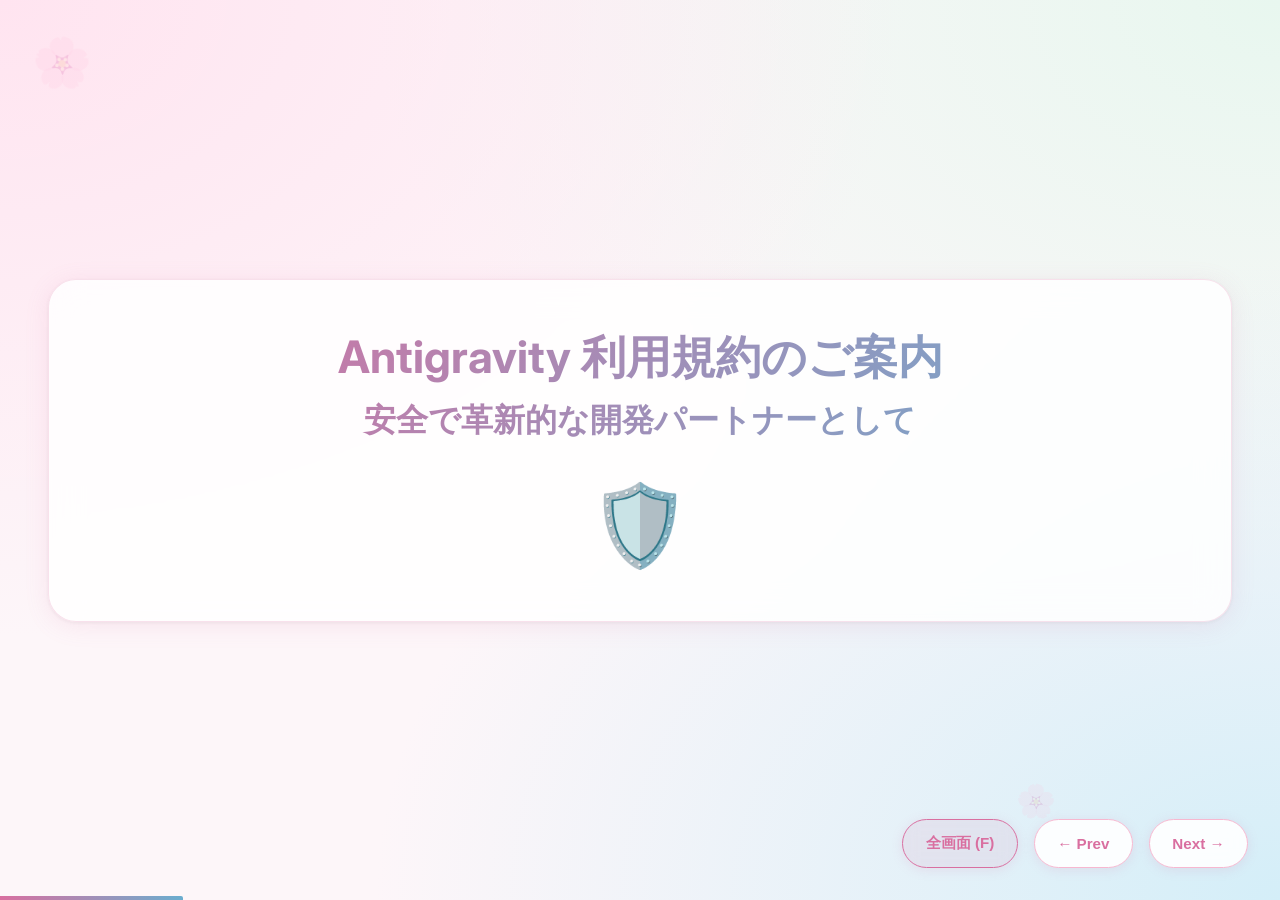
<file: slides-aicoding/tos.html>
<!DOCTYPE html>
<html lang="ja">

<head>
    <meta charset="UTF-8">
    <meta name="viewport" content="width=device-width, initial-scale=1.0">
    <title>Antigravity 利用規約のご案内</title>
    <link rel="stylesheet" href="style.css">
    <link rel="preconnect" href="https://fonts.googleapis.com">
    <link rel="preconnect" href="https://fonts.gstatic.com" crossorigin>
    <link href="https://fonts.googleapis.com/css2?family=Inter:wght@400;700&display=swap" rel="stylesheet">
</head>

<body>
    <div class="presentation">
        <!-- Slide 1: Title -->
        <div class="slide active">
            <div class="glass-card" style="text-align: center;">
                <h1 style="font-size: 2.8rem;">Antigravity 利用規約のご案内<br><span
                        style="font-size: 2rem; color: #aaa;">安全で革新的な開発パートナーとして</span></h1>
                <div style="font-size: 5rem; margin-top: 2rem;">🛡️</div>
            </div>
        </div>

        <!-- Slide 2: Definition -->
        <div class="slide">
            <div class="glass-card">
                <h2>Antigravityとは（サービスの定義）</h2>
                <div class="content-grid">
                    <ul>
                        <li><strong>自律型AIコーディング・エージェント:</strong> コード生成、ファイル操作、テスト、修正を自律的に実行。</li>
                        <li><strong>「共創」のツール:</strong> AIが単独で動くのではなく、あなたの「意思」を形にするパートナー。</li>
                    </ul>
                    <div
                        style="background: rgba(255,255,255,0.1); border-radius: 12px; padding: 1rem; text-align: center;">
                        <span style="font-size: 5rem;">🤝</span>
                        <p>パートナーシップ</p>
                    </div>
                </div>
            </div>
        </div>

        <!-- Slide 3: Responsibility -->
        <div class="slide">
            <div class="glass-card">
                <h2>ユーザーの責任（最も大切なこと）</h2>
                <div class="content-grid">
                    <ul>
                        <li><strong>最終確認は「人間」の手で:</strong> AI生成コードの不具合や脆弱性の可能性を理解し、必ず検証を。</li>
                        <li><strong>安全な環境での利用:</strong> 本番適用前の開発環境での検証を強く推奨。</li>
                    </ul>
                    <div style="font-size: 4rem; text-align: center;">⚠️</div>
                </div>
            </div>
        </div>

        <!-- Slide 4: Property -->
        <div class="slide">
            <div class="glass-card">
                <h2>知的財産権と所有権</h2>
                <div class="content-grid">
                    <div style="font-size: 4rem; text-align: center;">⚖️</div>
                    <ul>
                        <li><strong>生成物の権利:</strong> 原則として<strong>ユーザー</strong>に帰属。</li>
                        <li><strong>自由な利用:</strong> 商用・非商用を問わず利用可能。</li>
                        <li><strong>ライセンス遵守:</strong> 参照コードがある場合は、元のライセンスに従う必要あり。</li>
                    </ul>
                </div>
            </div>
        </div>

        <!-- Slide 5: Privacy -->
        <div class="slide">
            <div class="glass-card">
                <h2>データ取り扱いとプライバシー</h2>
                <div class="content-grid">
                    <ul>
                        <li><strong>プライバシー保護:</strong> コードやプロンプトは秘密情報として厳重に管理。</li>
                        <li><strong>学習への利用:</strong> 明示的な同意なしに、非公開コードを再学習に使用することはありません。</li>
                    </ul>
                    <div style="font-size: 4rem; text-align: center;">🔒</div>
                </div>
            </div>
        </div>

        <!-- Slide 6: Prohibited -->
        <div class="slide">
            <div class="glass-card">
                <h2>禁止事項</h2>
                <div class="content-grid">
                    <div style="font-size: 4rem; text-align: center;">🚫</div>
                    <ul>
                        <li><strong>不正利用:</strong> マルウェア作成、攻撃、不正アクセスなど。</li>
                        <li><strong>法令遵守:</strong> 違法行為や権利侵害への利用。</li>
                    </ul>
                </div>
            </div>
        </div>

        <!-- Slide 7: Conclusion -->
        <div class="slide">
            <div class="glass-card">
                <h2>安全な開発のために</h2>
                <div style="text-align: center; margin-bottom: 2rem;">
                    <p style="font-size: 1.5rem; margin-bottom: 1rem;">正しく安全にAIを活用し、開発の可能性を最大限に</p>
                </div>
                <div class="content-grid">
                    <div style="background: rgba(76, 201, 240, 0.1); padding: 1.5rem; border-radius: 16px;">
                        <p style="color: var(--accent-color); font-weight: bold;">私たちの約束</p>
                        <p>継続的な品質向上と安全性確保</p>
                    </div>
                    <div style="background: rgba(247, 37, 133, 0.1); padding: 1.5rem; border-radius: 16px;">
                        <p style="color: #f72585; font-weight: bold;">お願い</p>
                        <p>積極的なフィードバックと適切な検証</p>
                    </div>
                </div>
                <p style="text-align: center; margin-top: 2rem; font-style: italic;">「共に、より良い開発体験を作り上げましょう」</p>
            </div>
        </div>
    </div>

    <div class="controls">
        <button class="fullscreen">全画面 (F)</button>
        <button class="prev">← Prev</button>
        <button class="next">Next →</button>
    </div>
    <div class="progress-bar"></div>

    <script src="script.js"></script>
</body>

</html>
</file>
<file: slides-aicoding/style.css>
:root {
    --bg-color: #fdf6f9;
    --text-color: #3d2c3e;
    --text-muted: #8a7a8e;
    --accent-color: #d96fa0;
    --accent-light: #f7b8d0;
    --secondary-accent: #7bbfa5;
    --sky-blue: #6aadcf;
    --card-bg: rgba(255, 255, 255, 0.85);
    --card-border: rgba(217, 111, 160, 0.2);
    --font-main: 'Inter', system-ui, -apple-system, sans-serif;
}

* {
    margin: 0;
    padding: 0;
    box-sizing: border-box;
}

body {
    background:
        radial-gradient(ellipse at top left, #ffe4f0 0%, transparent 50%),
        radial-gradient(ellipse at bottom right, #d4eef8 0%, transparent 50%),
        radial-gradient(ellipse at top right, #e8f7ef 0%, transparent 50%),
        #fdf6f9;
    color: var(--text-color);
    font-family: var(--font-main);
    overflow: hidden;
    height: 100vh;
    display: flex;
    justify-content: center;
    align-items: center;
}

body::before,
body::after {
    content: '🌸';
    position: fixed;
    opacity: 0.15;
    pointer-events: none;
}
body::before { top: 2rem; left: 2rem; font-size: 3rem; }
body::after  { bottom: 5rem; right: 14rem; font-size: 2rem; }

.presentation {
    width: 100%;
    height: 100%;
    position: relative;
    perspective: 1000px;
}

.slide {
    position: absolute;
    width: 100%;
    height: 100%;
    padding: 2rem 3rem;
    display: flex;
    flex-direction: column;
    justify-content: center;
    align-items: center;
    opacity: 0;
    visibility: hidden;
    transition: all 0.8s cubic-bezier(0.19, 1, 0.22, 1);
    transform: translateY(20px) scale(0.95);
}

.slide.active {
    opacity: 1;
    visibility: visible;
    transform: translateY(0) scale(1);
}

.glass-card {
    background: var(--card-bg);
    backdrop-filter: blur(16px);
    border: 1px solid var(--card-border);
    border-radius: 28px;
    padding: 3rem 3.5rem;
    max-width: 1200px;
    width: 100%;
    box-shadow:
        0 4px 24px rgba(217, 111, 160, 0.12),
        0 1px 4px rgba(0, 0, 0, 0.06);
}

h1 {
    font-size: 3.5rem;
    margin-bottom: 1.5rem;
    background: linear-gradient(120deg, var(--accent-color), var(--sky-blue));
    -webkit-background-clip: text;
    background-clip: text;
    -webkit-text-fill-color: transparent;
    text-align: center;
}

h2 {
    font-size: 2.4rem;
    margin-bottom: 1.8rem;
    color: var(--accent-color);
    border-left: 6px solid var(--accent-light);
    padding-left: 1.2rem;
}

ul {
    list-style: none;
}

li {
    font-size: 1.2rem;
    margin-bottom: 1.2rem;
    position: relative;
    padding-left: 2rem;
    line-height: 1.65;
    color: var(--text-color);
}

li::before {
    content: "🌸";
    font-size: 0.9rem;
    position: absolute;
    left: 0;
    top: 2px;
}

.hero-image {
    width: 100%;
    max-height: 400px;
    object-fit: contain;
    border-radius: 0;
    margin-bottom: 1.5rem;
    -webkit-mask-image: radial-gradient(ellipse 88% 88% at 50% 50%, black 55%, transparent 100%);
    mask-image: radial-gradient(ellipse 88% 88% at 50% 50%, black 55%, transparent 100%);
}

.controls {
    position: fixed;
    bottom: 2rem;
    right: 2rem;
    display: flex;
    gap: 1rem;
    z-index: 100;
}

button {
    background: rgba(255, 255, 255, 0.9);
    border: 1.5px solid var(--accent-light);
    color: var(--accent-color);
    padding: 0.8rem 1.4rem;
    border-radius: 50px;
    cursor: pointer;
    backdrop-filter: blur(8px);
    transition: all 0.3s;
    font-size: 0.95rem;
    font-weight: 600;
    box-shadow: 0 2px 12px rgba(217, 111, 160, 0.15);
}

button:hover {
    background: var(--accent-color);
    color: #fff;
    border-color: var(--accent-color);
    transform: translateY(-2px);
    box-shadow: 0 6px 20px rgba(217, 111, 160, 0.3);
}

button.fullscreen {
    background: rgba(217, 111, 160, 0.1);
    border-color: var(--accent-color);
}

button.fullscreen:hover {
    background: var(--accent-color);
    color: #fff;
}

.progress-bar {
    position: fixed;
    bottom: 0;
    left: 0;
    height: 4px;
    background: linear-gradient(90deg, var(--accent-color), var(--sky-blue));
    width: 0%;
    transition: width 0.3s ease;
    border-radius: 0 2px 0 0;
}

.content-grid {
    display: grid;
    grid-template-columns: 1.5fr 1fr;
    gap: 3rem;
    align-items: center;
    width: 100%;
}

@media (max-width: 768px) {
    .content-grid {
        grid-template-columns: 1fr;
    }

    h1 {
        font-size: 2rem;
    }

    h2 {
        font-size: 1.8rem;
    }
}
</file>
<file: slides-claude/style.css>
:root {
    --bg-color: #f4faf5;
    --bg-gradient-start: #e6f5ea;
    --bg-gradient-end: #f5faec;
    --text-color: #2a3d2e;
    --text-muted: #6a8270;
    --accent-color: #3d8a5a;
    --accent-light: #9dd4b4;
    --secondary-accent: #7ab648;
    --secondary-light: #c4e88c;
    --sky-blue: #c8c840;
    --card-bg: rgba(255, 255, 255, 0.88);
    --card-border: rgba(61, 138, 90, 0.2);
    --font-main: 'Inter', system-ui, -apple-system, sans-serif;
}

* {
    margin: 0;
    padding: 0;
    box-sizing: border-box;
}

body {
    background:
        radial-gradient(ellipse at top left, #c8ebd4 0%, transparent 50%),
        radial-gradient(ellipse at bottom right, #d8f0c0 0%, transparent 50%),
        radial-gradient(ellipse at top right, #e8f5d0 0%, transparent 50%),
        #f4faf5;
    color: var(--text-color);
    font-family: var(--font-main);
    overflow: hidden;
    height: 100vh;
    height: 100svh;
    display: flex;
    justify-content: center;
    align-items: center;
}

/* ─── 新緑の葉っぱ装飾 ─── */
body::before,
body::after {
    content: '🌿';
    position: fixed;
    font-size: 2rem;
    opacity: 0.18;
    pointer-events: none;
}
body::before { top: 2rem; left: 2rem; font-size: 3rem; }
body::after  { bottom: 5rem; right: 14rem; font-size: 2rem; }

.presentation {
    width: 100%;
    height: 100%;
    position: relative;
    perspective: 1000px;
}

.slide {
    position: absolute;
    width: 100%;
    height: 100%;
    padding: 2rem 3rem;
    display: flex;
    flex-direction: column;
    justify-content: center;
    align-items: center;
    opacity: 0;
    visibility: hidden;
    transition: all 0.8s cubic-bezier(0.19, 1, 0.22, 1);
    transform: translateY(20px) scale(0.95);
}

.slide.active {
    opacity: 1;
    visibility: visible;
    transform: translateY(0) scale(1);
}

.glass-card {
    background: var(--card-bg);
    backdrop-filter: blur(16px);
    border: 1px solid var(--card-border);
    border-radius: 28px;
    padding: 3rem 3.5rem;
    max-width: 1200px;
    width: 100%;
    box-shadow:
        0 4px 24px rgba(61, 138, 90, 0.12),
        0 1px 4px rgba(0, 0, 0, 0.06);
}

h1 {
    font-size: 4rem;
    margin-bottom: 1.5rem;
    background: linear-gradient(120deg, var(--accent-color), var(--sky-blue));
    -webkit-background-clip: text;
    background-clip: text;
    -webkit-text-fill-color: transparent;
    text-align: center;
}

h2 {
    font-size: 2.6rem;
    margin-bottom: 1.6rem;
    color: var(--accent-color);
    border-left: 6px solid var(--accent-light);
    padding-left: 1.2rem;
}

ul {
    list-style: none;
}

li {
    font-size: 1.3rem;
    margin-bottom: 1.2rem;
    position: relative;
    padding-left: 2rem;
    line-height: 1.7;
    color: var(--text-color);
}

li::before {
    content: "🍃";
    font-size: 0.9rem;
    position: absolute;
    left: 0;
    top: 2px;
}

.hero-image {
    width: 100%;
    max-height: 420px;
    object-fit: contain;
    border-radius: 0;
    margin-bottom: 1.5rem;
    -webkit-mask-image: radial-gradient(ellipse 88% 88% at 50% 50%, black 55%, transparent 100%);
    mask-image: radial-gradient(ellipse 88% 88% at 50% 50%, black 55%, transparent 100%);
}

/* ─── コントロールボタン ─── */
.controls {
    position: fixed;
    bottom: 2rem;
    right: 2rem;
    display: flex;
    gap: 1rem;
    z-index: 100;
}

button {
    background: rgba(255, 255, 255, 0.9);
    border: 1.5px solid var(--accent-light);
    color: var(--accent-color);
    padding: 0.8rem 1.4rem;
    border-radius: 50px;
    cursor: pointer;
    backdrop-filter: blur(8px);
    transition: all 0.3s;
    font-size: 0.95rem;
    font-weight: 600;
    box-shadow: 0 2px 12px rgba(61, 138, 90, 0.15);
}

button:hover {
    background: var(--accent-color);
    color: #fff;
    border-color: var(--accent-color);
    transform: translateY(-2px);
    box-shadow: 0 6px 20px rgba(61, 138, 90, 0.3);
}

button.fullscreen {
    background: rgba(61, 138, 90, 0.1);
    border-color: var(--accent-color);
}

button.fullscreen:hover {
    background: var(--accent-color);
    color: #fff;
}

/* ─── プログレスバー ─── */
.progress-bar {
    position: fixed;
    bottom: 0;
    left: 0;
    height: 4px;
    background: linear-gradient(90deg, var(--accent-color), var(--sky-blue));
    width: 0%;
    transition: width 0.3s ease;
    border-radius: 0 2px 0 0;
}

/* ─── グリッドレイアウト ─── */
.content-grid {
    display: grid;
    grid-template-columns: 1.5fr 1fr;
    gap: 2.5rem;
    align-items: center;
    width: 100%;
}

/* ─── ステップカード ─── */
.step-grid {
    display: grid;
    grid-template-columns: repeat(3, 1fr);
    gap: 1.5rem;
    width: 100%;
    margin-top: 1rem;
}

.step-card {
    background: linear-gradient(145deg, #f2faf5, #fff);
    border: 1.5px solid var(--card-border);
    border-radius: 18px;
    padding: 1.5rem 1.2rem;
    text-align: center;
    box-shadow: 0 2px 12px rgba(61, 138, 90, 0.08);
    transition: transform 0.2s, box-shadow 0.2s;
}

.step-card:hover {
    transform: translateY(-3px);
    box-shadow: 0 6px 24px rgba(61, 138, 90, 0.18);
}

.step-number {
    font-size: 2.2rem;
    font-weight: bold;
    background: linear-gradient(120deg, var(--accent-color), var(--sky-blue));
    -webkit-background-clip: text;
    -webkit-text-fill-color: transparent;
    display: block;
    margin-bottom: 0.5rem;
}

.step-title {
    font-size: 1.1rem;
    font-weight: 700;
    color: var(--text-color);
    margin-bottom: 0.5rem;
}

.step-desc {
    font-size: 0.95rem;
    color: var(--text-muted);
    line-height: 1.6;
}

/* ─── フィーチャーカード ─── */
.feature-grid {
    display: grid;
    grid-template-columns: repeat(2, 1fr);
    gap: 1.1rem;
    width: 100%;
    margin-top: 1rem;
}

.feature-card {
    background: linear-gradient(145deg, #f2faf4, #fff);
    border-radius: 14px;
    padding: 1rem 1.2rem;
    display: flex;
    align-items: center;
    gap: 1rem;
    border: 1px solid rgba(61, 138, 90, 0.15);
    box-shadow: 0 1px 6px rgba(0,0,0,0.04);
}

.feature-icon {
    font-size: 1.8rem;
    flex-shrink: 0;
}

.feature-text strong {
    display: block;
    color: var(--accent-color);
    margin-bottom: 0.2rem;
    font-size: 1.1rem;
}

.feature-text p {
    font-size: 0.95rem;
    color: var(--text-muted);
    line-height: 1.5;
}

/* ─── Tipsカード ─── */
.tips-grid {
    display: grid;
    grid-template-columns: repeat(2, 1fr);
    gap: 1.1rem;
    width: 100%;
    margin-top: 1rem;
}

.tip-card {
    background: linear-gradient(145deg, #f0faf6, #fff);
    border-radius: 14px;
    padding: 1.2rem;
    border-left: 4px solid var(--secondary-accent);
    box-shadow: 0 1px 6px rgba(0,0,0,0.04);
}

.tip-card strong {
    color: var(--secondary-accent);
    display: block;
    margin-bottom: 0.4rem;
    font-size: 1.1rem;
}

.tip-card p {
    font-size: 1rem;
    color: var(--text-muted);
    line-height: 1.6;
}

/* ─── レスポンシブ（タブレット） ─── */
@media (max-width: 768px) {
    .slide {
        padding: 1.5rem 1.2rem;
        padding-bottom: 5rem;
        overflow-y: auto;
        justify-content: flex-start;
    }

    .glass-card {
        padding: 1.8rem 1.5rem;
        border-radius: 20px;
    }

    .content-grid,
    .step-grid,
    .feature-grid,
    .tips-grid {
        grid-template-columns: 1fr;
        gap: 1rem;
    }

    h1 { font-size: 2rem; }
    h2 { font-size: 1.6rem; }

    li { font-size: 1.1rem; }

    .hero-image {
        max-height: 260px;
    }

    .controls {
        bottom: 0.8rem;
        right: 50%;
        left: auto;
        transform: translateX(50%);
        gap: 0.7rem;
    }

    button {
        padding: 0.7rem 1.1rem;
        font-size: 0.9rem;
    }
}

/* ─── レスポンシブ（スマートフォン） ─── */
@media (max-width: 480px) {
    .slide {
        padding: 1rem 0.8rem;
        padding-bottom: 5rem;
        overflow-y: auto;
        justify-content: flex-start;
    }

    .glass-card {
        padding: 1.2rem 1rem;
        border-radius: 16px;
    }

    h1 {
        font-size: 1.5rem !important;
        margin-bottom: 0.8rem;
    }

    h2 {
        font-size: 1.25rem !important;
        margin-bottom: 1rem;
        padding-left: 0.8rem;
        border-left-width: 4px;
    }

    li {
        font-size: 0.95rem;
        margin-bottom: 0.8rem;
        padding-left: 1.6rem;
        line-height: 1.6;
    }

    .hero-image {
        max-height: 180px;
        margin-bottom: 1rem;
    }

    .step-grid {
        grid-template-columns: 1fr;
        gap: 0.8rem;
    }

    .step-card {
        padding: 1rem 0.9rem;
        border-radius: 14px;
    }

    .step-number {
        font-size: 1.6rem;
    }

    .step-title {
        font-size: 0.95rem;
    }

    .step-desc {
        font-size: 0.85rem;
    }

    .content-grid {
        grid-template-columns: 1fr;
        gap: 0.8rem;
    }

    .feature-grid {
        grid-template-columns: 1fr;
        gap: 0.7rem;
    }

    .feature-card {
        padding: 0.8rem 1rem;
        gap: 0.7rem;
    }

    .feature-icon {
        font-size: 1.5rem;
    }

    .feature-text strong {
        font-size: 0.95rem;
    }

    .feature-text p {
        font-size: 0.85rem;
    }

    .tips-grid {
        grid-template-columns: 1fr;
        gap: 0.7rem;
    }

    .tip-card {
        padding: 0.9rem 1rem;
        border-radius: 12px;
    }

    .tip-card strong {
        font-size: 0.95rem;
    }

    .tip-card p {
        font-size: 0.88rem;
    }

    .controls {
        bottom: 0.6rem;
        right: 50%;
        left: auto;
        transform: translateX(50%);
        gap: 0.5rem;
        white-space: nowrap;
    }

    button {
        padding: 0.55rem 0.9rem;
        font-size: 0.82rem;
    }
}
</file>
